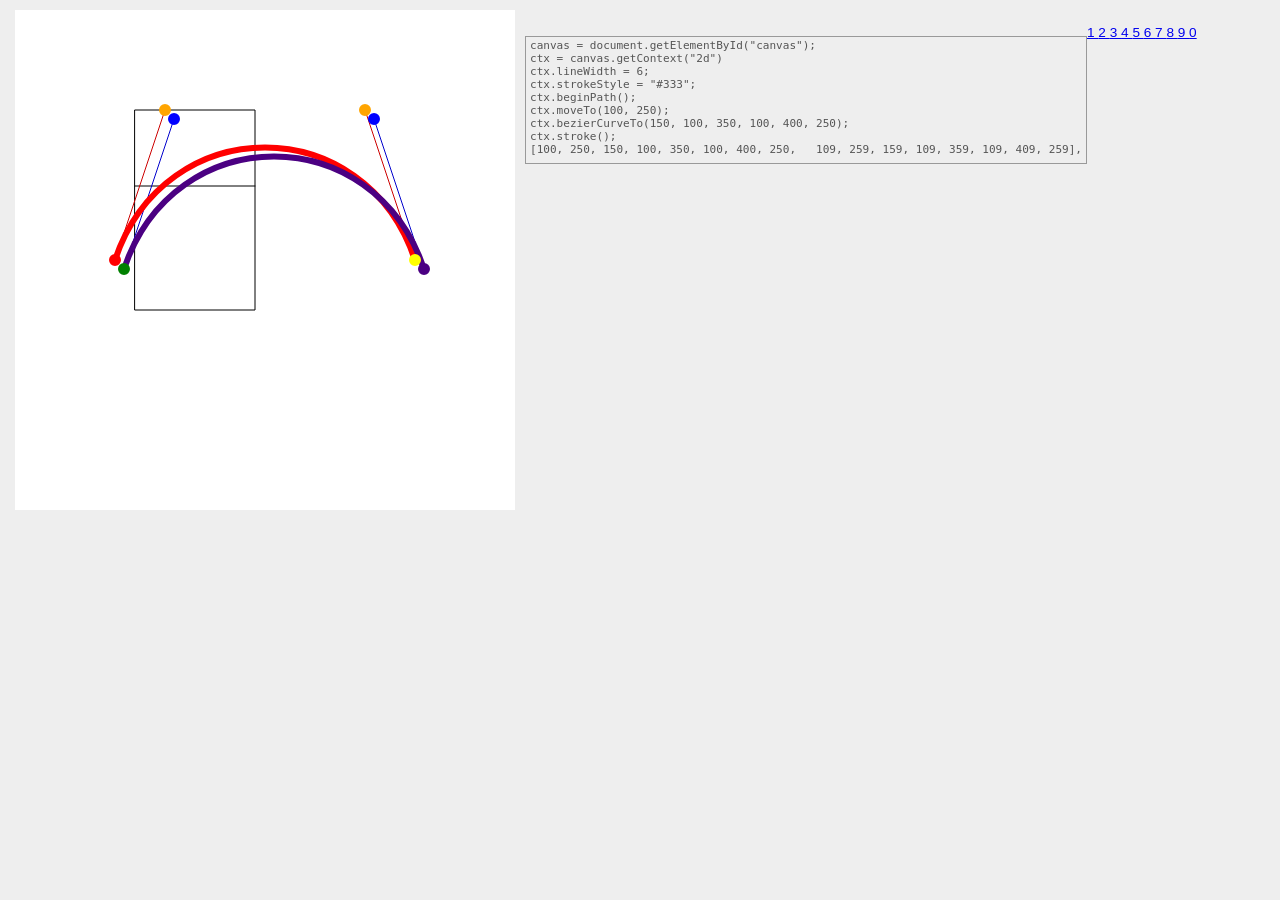
<file: beziereditor.htm>
<!DOCTYPE html>
<html lang="en">
<head>
<meta charset="UTF-8" />
<title>B&#233;zier Curve Editor</title>
</head>
<link rel="stylesheet" type="text/css" media="all" href="beziereditor.css" />
<body>

<!--
<h4>Canvas B&#233;zier Curve Example</h4>
-->

<canvas id="canvas" height="500" width="500" class="bezier"></canvas>

<br/>
<a href=".\beziereditor.htm?1"> 1 </a>
<a href=".\beziereditor.htm?2"> 2 </a>
<a href=".\beziereditor.htm?3"> 3 </a>
<a href=".\beziereditor.htm?4"> 4 </a>
<a href=".\beziereditor.htm?5"> 5 </a>
<a href=".\beziereditor.htm?6"> 6 </a>
<a href=".\beziereditor.htm?7"> 7 </a>
<a href=".\beziereditor.htm?8"> 8 </a>
<a href=".\beziereditor.htm?9"> 9 </a>
<a href=".\beziereditor.htm?0"> 0 </a>


<pre id="code">code</pre>
<!--
<p>This demonstration shows how b&#233;zier curves can be drawn on a canvas element. Drag the line ends or the control points to change the curve.</p>

<p>For more information, please refer to:<br />
<a href="http://blogs.sitepoint.com/html5-canvas-draw-bezier-curves/">How to Draw Bezier Curves on an HTML5 Canvas</a></p>

<p>See also:<br />
<a href="http://blogs.sitepoint.com/html5-canvas-draw-quadratic-curves/">How to Draw Quadratic Curves on an HTML5 Canvas</a></p>

<h5>Disclaimer</h5>
<p>The code was developed by <a href="http://twitter.com/craigbuckler">Craig Buckler</a> of <a href="http://optimalworks.net/">OptimalWorks.net</a> for <a href="http://sitepoint.com/">SitePoint.com</a>.</p>

<p>This code can be used without any restrictions but please don't expect 24/7 support! A link back to SitePoint.com is appreciated.</p>
-->
<script type="text/javascript" src="bezierdata.js"></script>
<script type="text/javascript" src="beziereditor.js"></script>
</body>
</html>
</file>
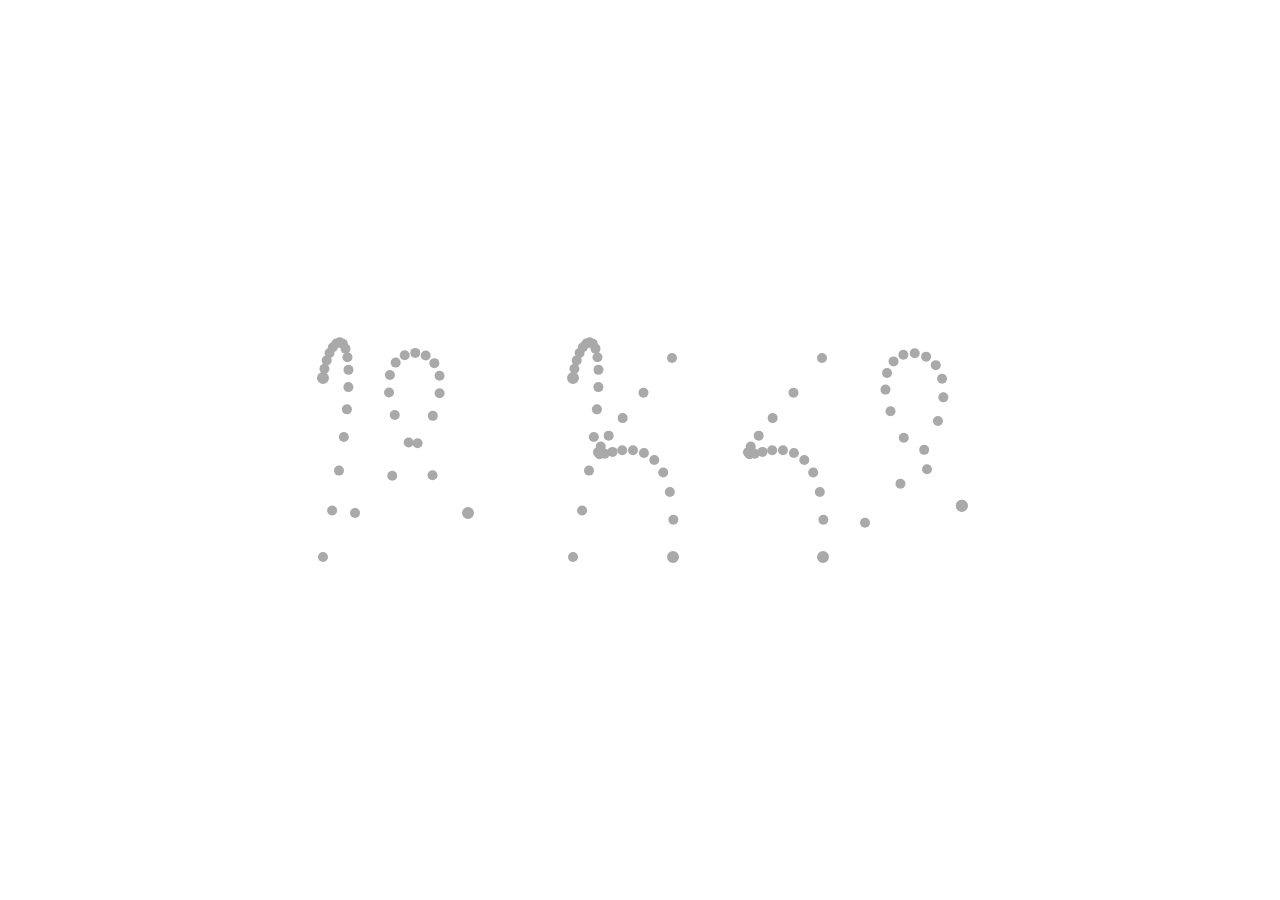
<file: bubleclock.htm>
<!DOCTYPE html>
<html>
<head>
<title>clock</title>
<meta charset='utf-8' />
<style type="text/css">
#can-vas {}
</style>

<script src="./bubleclock.js"> 
</script>
<script src="./bezier.js"> 
</script>

</head>
<body>
  <canvas id="canvas"> sorry You have old browser </canvas>
</body>
</html>
</file>
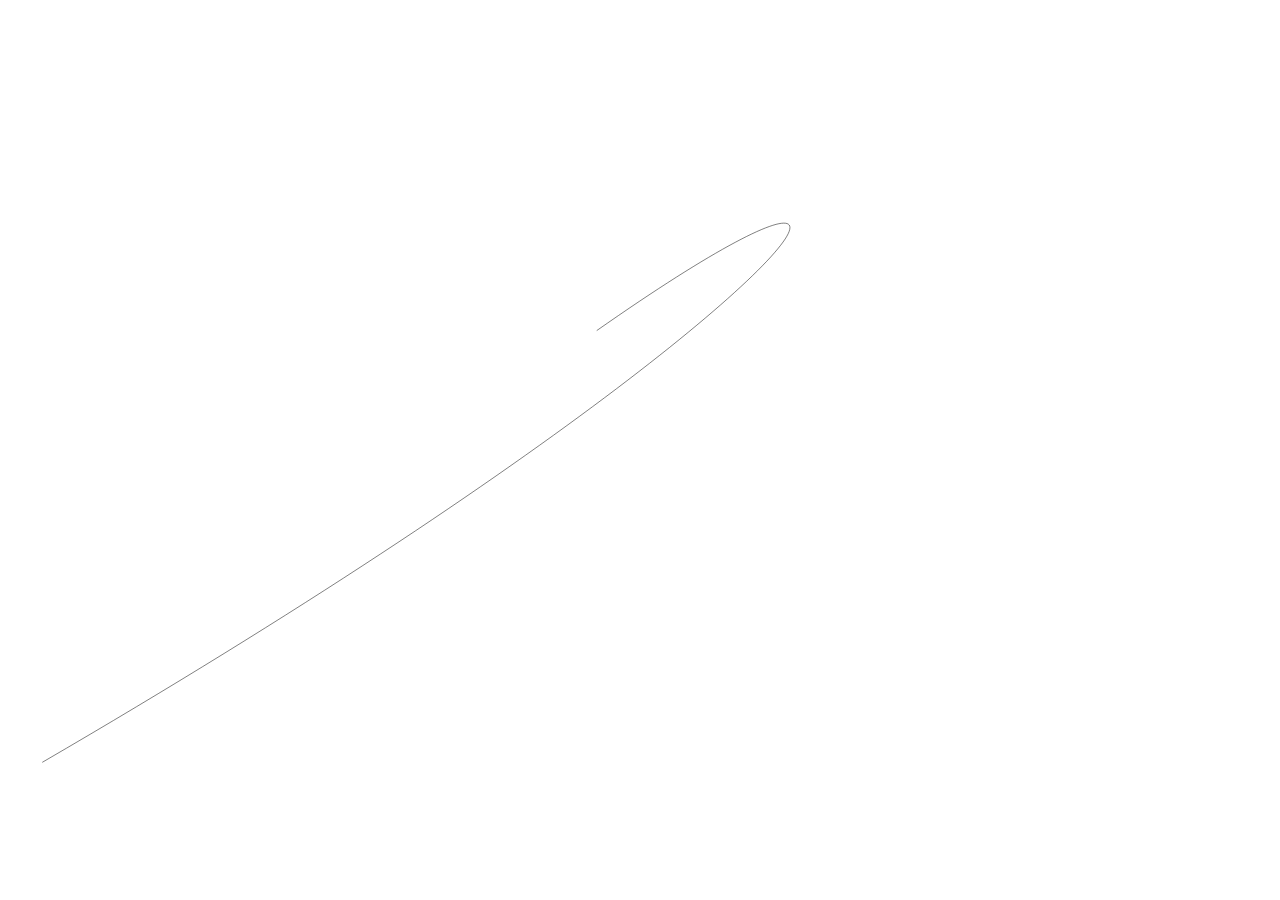
<file: curves.htm>
<!DOCTYPE html>
<!--
http://www.bit-101.com/blog/?p=3210
-->
<html>
<head>
<title>curves</title>
<meta charset='utf-8' />
<style type="text/css">
#can-vas {}
</style>

<script>

function getV()
{
  var MYMAX = 16; 
  var i;
  do {
    i = Math.random() * MYMAX * 2 - MYMAX; 
  } while (~~i == 0)
  return i;
}

function rand(x)
{
  return Math.random() * x;
}

window.onload =  (function () {

  var SHIFT = 20;    

  var i, j, canvas, context, points = []; 
  var numLines = 1; // 2 ... 10
  var par = location.search.substring(1);
  var bInvert = false;
  if (par == 'invert') 
    bInvert = true;
  
//    canvas = $("#canvas")[0];
  canvas = document.getElementById("canvas");

  var width = (window.innerWidth
    || document.documentElement.clientWidth
    || document.body.clientWidth) - SHIFT;

  var height = (window.innerHeight
    || document.documentElement.clientHeight
    || document.body.clientHeight) - SHIFT;  
  
  canvas.width =  width; 
  canvas.height = height;
  context = canvas.getContext("2d");
  context.lineWidth = 0.5;
  context.strokeStyle = "black"; 
  if (bInvert) {
    context.strokeStyle = "white";
    context.fillStyle = "black";
    context.fillRect(0, 0, width, height);
  }

  for(i = 0; i < 4 * numLines; i += 1) {
    points.push({x:rand(width), y:rand(height), vx:getV(), vy:getV()});
  }

  function sample(j) {
    context.strokeStyle = "rgb(255, 0, 0)"; 
    context.lineWidth = 3;
    context.beginPath();
    context.moveTo(100, 100);
    context.lineTo(200, 200);
    context.stroke();
  }

  function shift() {
    for(i = 0; i < points.length; i += 1) {
      points[i].x += points[i].vx;
      if (points[i].x > width) {
        points[i].x = width;
        points[i].vx = getV(); 
        points[i].vy = getV(); 
      }
      if (points[i].x < 0) {
        points[i].x = 0;
        points[i].vx = getV(); 
        points[i].vy = getV(); 
      }
      points[i].y += points[i].vy;
      if (points[i].y > height) {
        points[i].y = height;
        points[i].vx = getV(); 
        points[i].vy = getV(); 
      }
      if (points[i].y < 0) {
        points[i].y = 0;
        points[i].vx = getV(); 
        points[i].vy = getV(); 
      }
    }
  }

  function step(j) {
    context.beginPath();
    context.moveTo(points[j * 4].x, points[j * 4].y);
    context.bezierCurveTo(points[j * 4 + 1].x, points[j * 4 + 1].y,
                        points[j * 4 + 2].x, points[j * 4 + 2].y,
                        points[j * 4 + 3].x, points[j * 4 + 3].y);
    context.stroke();
  }
  
  setInterval(function() {

    shift();

    for(j = 0; j < numLines; j += 1) {
      var DEBUG = false;  // true;
      if (!DEBUG) {
        step(j);
      }
      if (DEBUG) {  
        function myarc(x, y)
        {
          context.beginPath();
          context.arc(x, y, 5, 0, 2 * Math.PI);
          context.stroke();
        }
        context.lineWidth = 3;
        context.strokeStyle = "rgb(255, 0, 0)"; 
        myarc(points[j * 4].x, points[j * 4].y);
        context.strokeStyle = "rgb(0, 255, 0)"; 
        myarc(points[j * 4 + 1].x, points[j * 4 + 1].y);
        context.strokeStyle = "rgb(0, 0, 255)"; 
        myarc(points[j * 4 + 2].x, points[j * 4 + 2].y);
        context.strokeStyle = "rgb(0, 0, 0)"; 
        myarc(points[j * 4 + 3].x, points[j * 4 + 3].y);
      }
    }
  }, 1000);
});

</script>

</head>
<body>
  <canvas id="canvas"> sorry You have old browser </canvas>
</body>
</html>
</file>
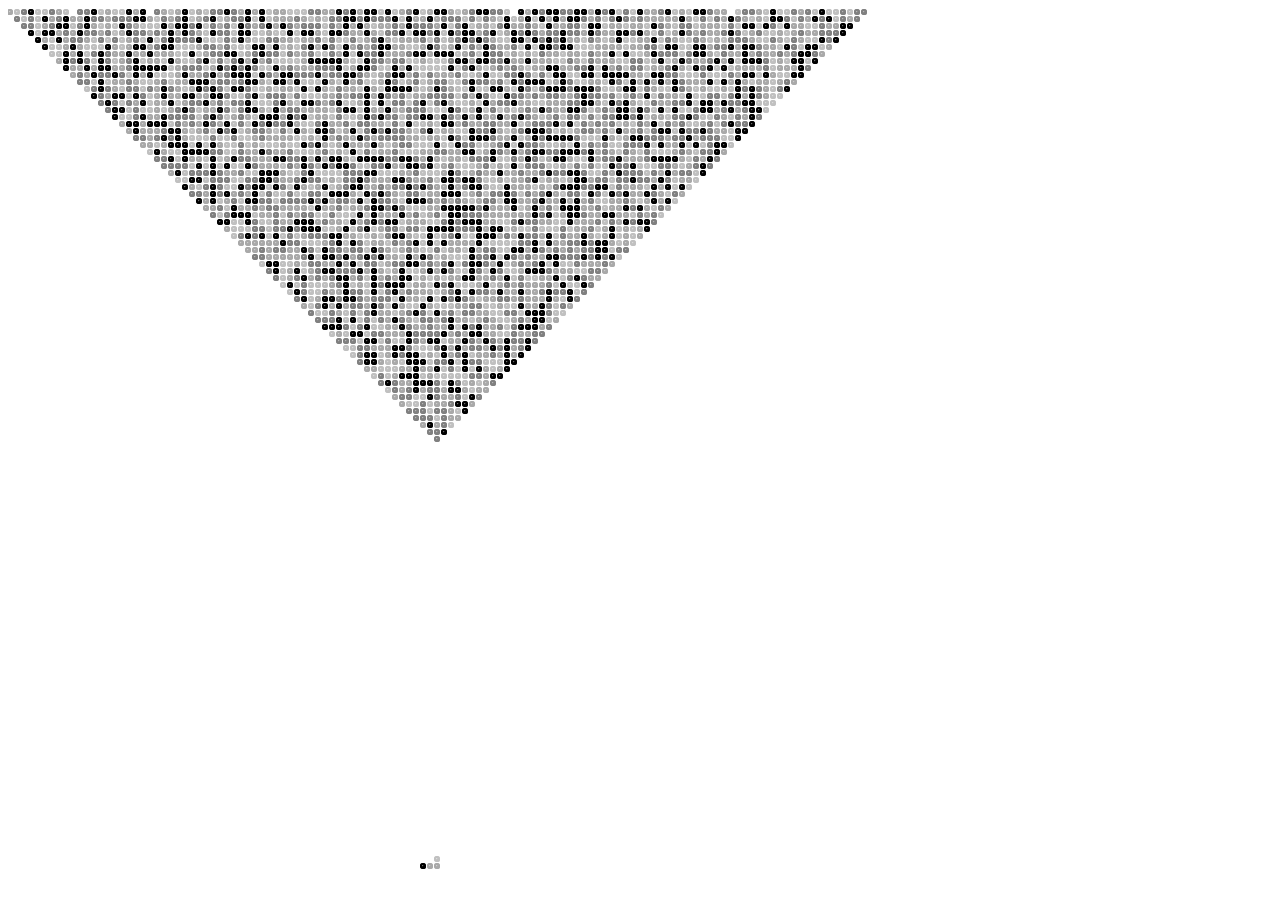
<file: hourgeo.htm>
<html>
<head><title>see a hint upon the time ...  </title>
  <meta charset="utf-8" />
<!--
  <link rel="stylesheet" type="text/css" href="./hourglass.css">
-->
  <script src="./hourgeo.js"></script>
</head>
<body>
  <canvas id="canvas">  sorry  </canvas>
<!--
  <div id="c" title='Hit SPACE to pause, ESC to stop timer, ENTER to restart' onclick="mypause()">
  </div>
  <div id="b" title='Hit SPACE to pause, ESC to stop timer, ENTER to restart' onclick="mypause()">
  </div>
-->  
</body>
</html>
</file>
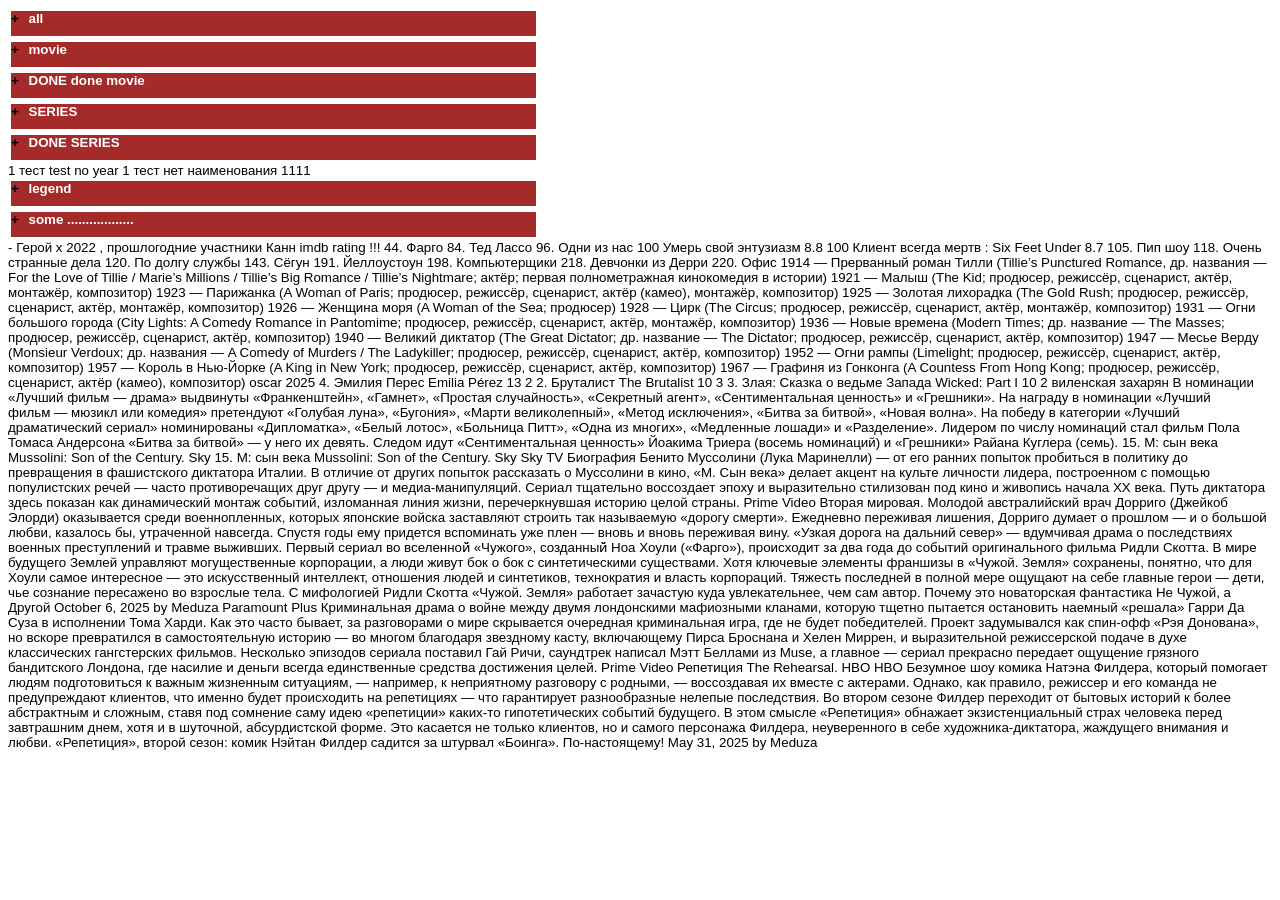
<file: my_movie.htm>
﻿<!DOCTYPE html>
<html><title>all </title>
<head>
  <meta name="viewport" content="width=device-width, initial-scale=1">
<style type="text/css">
* 
{ 
  font-family: verdana, arial, helvetica, sans-serif; 
  font-size: 10pt; 
} 
ul, #myUL {
  list-style-type: none;
  padding: 0;
}
#myUL {
  margin: 0;
  padding: 0;
}
.caret {
  cursor: pointer;
  font-weight: bold;
  background: Brown;
  height: 25px;
  width: 525px;
  border: 3px solid white; 
  color: white;
  display: block;
}
.caret::before {
  content: "+";
  color: black;
  display: inline-block;
  margin-right: 6px;
}
.caret-down::before {
  content: "-";
}
.nested {
  display: none;
}
.active {
  display: block;
}
</style>
</head>
<body>

<ul id="myUL">

  <li><span class="caret"> all </span>
    <ul class="nested">
      <pre>

TEST series russia




 	ALL


Дерзость» / The Audacity Комедийный триллер — с 12 апреля 2026


++ Господин Никто против Путина Mr Nobody Against Putin 2025

+ В диких условиях Into the Wild (Шон Пенн Sean Penn) 2007, США, драма, приключения, биография
+ Вкус к жизни Le gout du partage Chef Challenge Shared Taste 2013, Франция, комедия
+ Пока не сыграл в ящик The Bucket List 2007, США, комедия
+ Стэнфордский тюремный эксперимент Тюремный эксперимент в Стэнфорде The Stanford Prison Experiment 2015

+ Очень странные дела Stranger Things Сезон 5 Серии 1-8 из 8 (Мэтт Даффер, Росс Даффер) [2025, США, ужасы, фантастика
+ Очень странные дела5 Stranger Things5 2025 Сезон 5 Серии 1-8 , США, ужасы, фантастика 8.6  16+ 1h					=9


3  Казнить нельзя помиловать Милосердие Mercy (Тимур Бекмамбетов Timur Bekmambetov) 2026, США, Россия, фантастика, боевик
4  Марти Великолепный Marty Supreme (Джош Сэфди Josh Safdie) 2025, США, драма, спорт

++ Убежище Shelter (Рик Роман Во Ric Roman Waugh) 2026, Великобритания, США, боевик

- Детектив Холе 2026


+ Скандал Scandal 2012 Сезон 1 Серии 1-7 (7) 2012, США, драма 7.7
++ Мошенники», 2-й сезон Любопытный казахский сериал 

- Гамнет», 

3 Марти Великолепный», 


+ Дайте Шоу russia 2024 Сезон 1 Серии 1-8 из 8 (Дмитрий Литвиненко) 2024, драма
+ Минута тишины russia 2024 Серии 1-10 из 10 , триллер, детектив, драма

	Сериал Сезон Серии 

- Амадей / Amadeus 2025 Историческая драма про Моцарта === - Амадей  Amadeus 2025 	Где/когда: Sky — с 21 декабря 2025
- Большой потенциал High Potential next  2025 Сезон 2 Серии 1-7 из 18 (Ребекка Эшер, Пит Чатмон, Алетеа Джонс) , США, Драма, крими 

+ Библиотекарь russia 2023 Сезон 1 Серии 1-8 из 8 (Игорь Твердохлебов) 
+ Территория russia  2020 Серии 1-7 из 7 (Игорь Твердохлебов) , Драма, мистика, 
+ Мажор all russia 2020 Сезон 1-4 Серии 1-48 из 48 (Константин Статский Твердохлебов
+ Чужие деньги 2025 russia Сезон 1 Серии 1-10 из 10 (Игорь Твердохлебов) , Драма, криминал

+ Седьмая печать Det sjunde inseglet The Seventh Seal 1957, (Ингмар Бергман Ingmar Bergman) Швеция, философская драма
+ Земляничная поляна Smultronstallet Wild Strawberries 1957, (Ингмар Бергман Ingmar Bergman)  Швеция, Драма
+ Персона Persona 1966,(Ингмар Бергман Ingmar Bergman)  Швеция, драма, 
+ Час волка Hour of the Wolf Vargtimmen 1968, (Ингмар Бергман Ingmar Bergman)  Швеция, драма, 
+ Шепоты и крики Viskningar och rop Cries and Whispers 1972, (Ингмар Бергман Ingmar Bergman)  Швеция, драма,
+ Из жизни марионеток Aus Dem Leben Der Marionetten 1980, (Ингмар Бергман Ingmar Bergman)  Германия 

++ Мой друг Иван Лапшин russia (Алексей Герман) 1984, СССР, драма
+ Проверка на дорогах russia (Алексей Герман) 1971, СССР, военная драма
+ Трудно быть богом Es ist schwer ein Gott zu sein (Алексей Герман) 2013, Россия, фантастика

+ Красный пять russia (сериал 2023) 8*1 18+ Суровый спецагент и пугливый хакер ловят суперзлодеев 7.7 		=12
+ Кто быстрее russia (сериал 2024) 8*1 6.7									=9

+  Прорыв russia 1986, Драма

+  Огни рампы Limelight Чарльз Чаплин Charles Chaplin 1952, США

+  Страйк / Strike 2017 Сериал Сезон Серии  Экранизация детективов Джоан Роулинг
+  Шоу Peep Show 8.7

++ Колбаса  russia 2025  Комедия о перевоспитании с Дмитрием Нагиевым

	Jan Svankmajer

+  Урок Фауста Фауст Lekce Faust Faust 1994, Чехия
+  Конспираторы наслаждений  Conspirators of Pleasure Spiklenci slasti  1996
+  Полено Otesanek 2000, Чехия, Великобритания, Япония, комедия
+  Безумие Помешательство Sileni Lunacy 2005, Япония, Чехия, Словакия, ужасы
+  Пережить самого себя Теория и практика Prezit svuj zivot (teorie a praxe) 2010
+  Насекомые Hmyz 2018, Чехия

- Волшебник Кремля  russia 2025?

+ Пока не сыграл в ящик The Bucket List 2007 12+ 1h 37m IMDb 7.3  
+ В диких условиях Into the Wild  2007 16+ 2h 28m 8.0
- Вкус к жизни From Scratch TV Mini Series 2022 TV-MA 53m IMDb 7.9


- День разоблачения» Премьера: 12 июня Жанр: научная фантастика Режиссёр: Стивен Спилберг В ролях: Эмили Блант, Джош О’Коннор, Колин Фёрт
- Одиссея» Премьера: 17 июля Жанр: эпик, приключения, фэнтези, экшен Режиссёр: Кристофер Нолан В ролях: Мэтт Дэймон,
- Созвездие пса» Премьера: 26 августа Жанр: фантастика, боевик, триллер Режиссёр: Ридли Скотт В ролях: Джош Бролин, 
- Диггер» Премьера: 1 октября Жанр: драма, комедия Режиссёр: Алехандро Гонсалес Иньярриту В ролях: Том Круз, 
- Социальная расплата Премьера: 8 октября Жанр: драма, биография Режиссёр: Аарон Соркин В ролях: Джереми Стронг
- Молодой Шерлок Холмс" Young Sherlock 2026  Сериал от Гая Ритчи — приключения 19-летнего Шерлока в Оксфорде. выйдут 4 марта года.
- Индустрия4 / Industry4 2026 Где/когда: HBO / HBO Max — с 11 января 2026


	change life

«Пока не сыграл в ящик». Люди выходили из зала и понимали, что прожили чужие сценарии: офис, кредиты, вечная гонка. Мужчина признался: “через неделю я уволился — понял, если не решусь сейчас, не решусь никогда”. Фильм сняли с повторных показов в нескольких странах, потому что после него тысячи зрителей бросали привычную жизнь, как старую кожу.
«В диких условиях». Он разрушал священную иллюзию стабильности. Молодые пары выходили из кино в тишине, осознавая, что жили рядом, но не вместе. Девушка сказала: “я не вышла замуж — поняла, что мы просто боимся правды”. Фильм считали опасным, потому что он вскрывал ложь браков, где люди держатся не за любовь, а за привычку.
«Вкус жизни». Он не вдохновлял, а обнажал вопрос: “почему я живу скучно, хотя мог бы иначе?” После него люди спонтанно покупали билеты в другие страны, увольнялись, начинали готовить, путешествовать, дышать. Парень написал: “после фильма я уехал в Азию и впервые почувствовал, что живу”. Кинотеатры свернули показы — слишком много людей начали действовать, не дожидаясь удобного момента.


	english	Сериалы расположены от более простых и к более сложным для понимания, но всё это тоже индивидуально

Corporate. Сатирическая комедия о корпоративной культуре. Деловая лексика подаётся в доступной форме. Must-see для всех, кто работает в корпорации.

Miss Fisher's Murder Mysteries. Детективный сериал о независимой леди-детективе . Австралийский английский

Bluey. Австралийский мультсериал о семье собак. Несмотря на детскую направленность, использует богатую лексику и австралийские идиомы. Чистое произношение и семейные диалоги помогают привыкнуть к австралийскому акценту.

Kevin Can F Himself. Необычный микс ситкома и драмы. Сцены с мужем главной героини сняты как классический многокамерный ситком с закадровым смехом и простой, клишированной речью. Остальная часть — мрачная драма с реалистичными диалогами и эмоциональной глубиной. 

The Good Place. Философская комедия о загробной жизни. Несмотря на сложные темы, язык довольно простой. Много юмора, основанного на игре слов, — отличная тренировка для понимания английских шуток.

What We Do in the Shadows. Мокьюментари о вампирах, живущих в современном Нью-Йорке. Сочетает обычную разговорную речь с архаичными выражениями (вампиры же старые). Много британского юмора и абсурда.

The X-Files. Классика, о которой все знают, но много кто не смотрел. Научная фантастика встречается с мистикой. Медицинская и научная терминология, формальная речь агентов ФБР, множество технических терминов.

Mad Men. Драма о рекламном агентстве  Формальная речь эпохи, деловая лексика, культурные отсылки тех времён. 

Succession. Драма о медиаимперии и семейных разборках. Сложная лексика бизнеса и политики, множество культурных отсылок. Персонажи говорят быстро и часто перебивают друг друга — как в реальной жизни.

Atlanta. Драмеди о рэп-сцене Атланты. Афроамериканский английский, сленг, культурные нюансы. Сложно, но невероятно полезно для понимания культурного разнообразия американского английского.

Angie Tribeca — для тех, кто хочет и посмеяться, и проверить себя. Отсылок слишком много, чтобы понять все с первого раза, — иногда шутка доходит пять лет спустя в очереди супермаркета, и это совершенно нормально. В общем, этот сериал может стать настоящим экзаменом для всех, кто считает, что понимает подтексты в американском английском.

Den of Geek На сайте есть рубрика, где считают количество шуток на минуту сериального времени. Этот сериал стал лидером в году, обогнав Рика и Морти: например, в первой серии количество шуток Шутка может быть в чём угодно: в нарочито корявом монтаже, где в каждый кадр главные персонажи въезжают на новом форде, за хот-догами идут дублёры, а в экшен-сценах совершенно неприкрыто снимаются каскадёры. В надписях на заднем плане, в именах персонажей, в клише из детективных сериалов, в игре слов — нужно быть постоянно начеку.


<skip>
<	?
- Горная невеста 2024 Vermiglio, 119 мин
- Все, что нам кажется светом 2024 All We Imagine as Light, 118 мин
- Апрель  April 2024 Грузия, Италия, Франция
- Новый год, который так и не наступил Anul nou care n-a fost 2024  Румыния, Сербия
- Квир  Queer 2024 18+ Италия, США Дэниэл Крэйг
- Саван The Shrouds 2024  18+ Дэвид Кроненберг

	на "Оскар" 
- Я всё ещё здесь 2024
- Мальчишки из Никеля 2024
- 5 сентября 2024
- Семя священного инжира 2024

- Майкл 2025 Релиз: 3 октября Реж. А
- Аватар: Огонь и пепел  2025 Релиз: 19 декабря
- Достать ножи: Проснись, мертвец В ролях: Дэниэл Крэйг,
- Плохие парни 2  2025 Релиз: 1 августа
- Дино dino 2024
- Где / когда: BBC One — с 16 декабря 2024
- Roots Daughters The Women Of Rastafari
- Ночной поезд / Nightsleeper

  	Чего ждать в 2025

- Йоргос Лантимос и Бугония
- Новый Джим Джармуш
- Эддингтон с Хоакином Фениксом
- Да Надава Лапида
- Молчаливый друг Ильдико Эньеди
- Хамнет Хлои Чжао
- Кендрик Ламар feat. Южный парк
- Мстислав Чернов и его второй фильм
- Сергей Лозница и Два прокурора
- Проект Александра Роднянского
- Подлетное время Виталия Манского

- Теория всего The Theory of Everything  2023 ?
- Culprits 2023–	1h 51m	
- Шпион/Мастер -  / Spy/Master 2023 - 
- Муфаса: Король лев  Mufasa: The Lion King 2024 - . Приквел Короля Льва -  от режиссера Лунного света - 
- Микки 17 (2025) Mickey 17 - . Роберт Паттинсон у режиссера Паразитов - 
- Саван . The Shrouds Венсан Кассель у Дэвида Кроненберга
- Конец света . The End 2024 Тильда Суинтон у Джошуа Оппенхаймера

- Слухи Rumours 1111 - Гая Маддина
- Легенда об Очи The Legend of Ochi 2023  - Исайи Саксона
- Берд  Bird 2024 ? - Андреа Арнольда с Бэрри Кеоганом

- Пентаверат Пятиверие / 	 - 2022	Это комедийный сериал 
- Не могу выкинуть тебя из головы - 2022
- Разрыв связи 			- 2022 Андрея Лошака.
- Тори и Локита                   - 2022
- Где Xing zhe he chu             - 2022


?+ Монстры История братьев Менендес / Monsters The Lyle and Erik Menendez Story 2024 / 9*1 Лучший мини США, биография, триллер ?.? =28 ???
?+ Чем мы заняты в тени / What We Do in the Shadows  2019, США, комедия, ужасы, Лучший комед  30*10*6 8.6 =102 	???
?+ Финес и Ферб Phineas and Ferb Сезон 1-5 Серии 1-137+17 из 137 cartoon + Specials 7.7 		=129+13	???
?+ Джон Адамс John Adams 2008 Сезон 1 Серии 1-7 из 7 , США, драма, биография Пол Э́двард Валенти́н Джама́тти 


</skip>

      </pre>
    </ul>
  </li>

  <li><span class="caret"> movie </span>
    <ul class="nested">
      <pre>


			movie:



4+ Бугония Bugonia 2025, США, Южная Корея, Канада, Ирландия, драма, комедия, фантастика 
3- Секретный агент O Agente Secreto The Secret Agent 2025, Бразилия, Франция, 
4  Сентиментальная ценность Affeksjonsverdi Sentimental Value 2025, Норвегия, Германия
3  Сны поездов Train Dreams 2025, США, драма

++ Франкенштейн Frankenstein 2025, Мексика, США, фантастика (Торо Guillermo del Toro) 


4- Бесславные ублюдки Inglourious Basterds 2009, Германия, США, Боевик 
3  Нефть There Will Be Blood 2007 (Пол Томас Андерсон Paul Thomas Anderson) 2007, драма 
4  Миньоны / Minions 2015 Анимация, США, 2015, 91 мин.7,0Рейтинг IMDB: 6,5
++ Миньоны Грювитация / Minions The Rise of Gru 2022 Анимация, США, 2022, 87 мин.7,5Рейтинг IMDB: 7,2


	CULT о  фильмах, которые принято считать великими, культовыми, непревзойденными и просто шедеврами
 	
3  Брюссель Ке дю Коммерс Жанна Дильман Jeanne Dielman Quai du Commerce 1975 1080  Брюссель1080, Ке дю Коммерс23Bruxelles 
4  Головокружение Vertigo 1958, США
5- Малхолланд Драйв Mulholland Dr. 2001
3  Гражданин Кейн Citizen Kane 1941,США
3  Токийская повесть Токийская история Tokyo monogatari Tokyo story 1953, Япония

1  Дом A Casa The House (Шарунас Бартас Sharunas Bartas) 1997, Литва, Франция, Драма
3+ В сумерках In the Dusk Sutemose (Шарунас Бартас Sharunas Bartas) 2019, Литва, Франция, Сербия, Чехия, Латвия, Португалия, 
3  Третий человек The Third Man (Кэрол Рид Carol Reed) 1949, Великобритания, фильм-нуар, триллер, детектив

++ Хрусталев, машину! russia (Алексей Герман) 1998, Россия, Франция, драма

++ Замок Das Schloss Michael Haneke 1997, Германия 
++ Процесс The Trial Дэвид Джонс David Hugh Jones 1993, Великобритания, Драма
4  Процесс The Trial Le proces 1962, Франция, Германия (ФРГ), Италия, фэнтези, триллер, драма,
++ Процесс russia (Константин Селиверстов) 2014, Россия, драма

3  Последние дни Last days Гас Ван Сент Gus Van Sant 2005, США, драма
4  Слон Elephant Гас Ван Сент Gus Van Sant 2003, США, криминал
3  Хэллоуин  Halloween Карпентера 1978, США, ужасы

++  Легенда о Тиле russia  Александр Алов, Владимир Наумов 1976
++  Процесс russia 2014, Россия, драма

4  Старикам тут не место Старикам здесь не место No Country for Old Men (Ethan Coen, Joel Coen) 2007

++ Убить дракона russian 1988, фэнтези

++ Время любить и время умирать A Time to Love and a Time to Die 1958, США
++ Три товарища Three comrades 1938, США 
3- Жизнь взаймы Бобби Дирфилд Bobby Deerfield 1977, США
4+ Триумфальная арка Arch of Triumph 1948, США

	Бастер Китон Buster Keaton

++ Коллекционное издание Бастера Китона russia 1924 (Кинооператор, Пароходный Билл, Паровоз Генерал, Три эпохи) 
++ Кинооператор The Cameraman 1928, США
5  Шерлок младший Sherlock Jr 1924, США
5  Пароходный Билл младший Steamboat Bill, Jr. 1928, США
4  Паровоз Генерал The General 1926, США

4  Эмилия Перес Emilia Perez 2024, Франция, Бельгия, мюзикл
3  Тогда. Сейчас. Потом Here 2024, США, драма
3+ Ученик. Восхождение Трампа The Apprentice 2024
5  Джокер Безумие на двоих Joker Folie a Deux 2024 -  с Леди Гагой

4  Одержимость Whiplash 2014, США

++(f) Пираты силиконовой (кремниевой) долины Pirates of Silicon Valley 1999, США, биография

1  Мелочи жизни Small Things Like These 2024, Ирландия
5  Битлджус Битлджус Beetlejuice Beetlejuice 2024, США, Франция, фэнтези
4  Квадрат: The Square 2017 18+ 2h 31m
1  Эммануэль Emmanuelle 2024, Франция

++ Храброе сердце Braveheart 1995, США, исторический
++ Апокалипсис Apocalypto 2006, США, боевик
++ Страсти Христовы The Passion of the Christ 2004, США, историческая драма

4  По соображениям совести Hacksaw Ridge  2016, Австралия, США, драма
3  Особо опасный пассажир Flight Risk 025, США, боевик

++ Трудно быть Богом  russia 2013, Россия

+  Жизнь Адель La vie d Adele 2013  Бельгия, Испания, Франция 

++ Сало или 120 дней Содома Salo o le giornate di Sodoma 1975  18+
++ Сладкий фильм  Sweet Movie 1974
++ Заводной апельсин: A Clockwork Orange 1971 18+ 2h 16m


	(Nikole Cidman +Chrarliz Teron)

++ Последнее лицо The Last Face  2016, США, Драма
++ Стертая личность Boy Erased 2018, США, драма
4  Талли Tully 2018, США, драма, комедия
++ Скандал Bombshell 2019, США, Канада, драма
++ Варяг The Northman  2022, США, фэнтези

3  Вавилон Babylon  2022, США, драма, комедия 	
3+ Затерянный город The Lost City  2022, США, боевик
4  Быть Рикардо Being the Ricardos  2021, США, Драма
4  Миллион способов потерять голову A Million Ways to Die in the West  2014, США, комедия
3  Темные тайны Dark Places 2015, США, Великобритания, Франция, триллер, драма
3  Время возмездия Destroyer  2018, США, боевик, триллер
4  Щегол The Goldfinch 2019, США, драма
3  Достучаться до небес 2 Das Beste kommt noch!  2023, Германия, комедия
3  Идеальные дни / Perfect Days Драма, Япония-Германия, 2023, 124 мин.

++ Дом Home  2009 Яна Артюса-Бертрана и Люка Бессона. 1:52:58

	Antoni

++ Хроника одной любви Cronaca di un amore Story of a Love Affair 1950
++ Дама без камелий La signora senza camelie La dame sans camelia 1953
++ Побежденные I vinti The Vanquished 1953
++ Подруги Le amiche 1955
++ Крик Il Grido 1957
++ Приключение L avventura 1960
++ Ночь La Notte 1961
++ Затмение L clisse 1962
++ Красная пустыня Il Deserto rosso Red Desert 1964
++ Фотоувеличение Blow Up 1966
+  Профессия Репортер Professione reporter The Passenger 1975
++ Тайна Обервальда Mistero di Oberwald Il The Mystery of Oberwald 1981
++ Идентификация женщины Identificazione di una donna 1982


	(??)
++  Бабы (Владимир Баталов)  russia 1940, драма, DVB
++  *** Болотные солдаты (Александр Мачерет)    russia 1938, Социальная драма
++  Великий гражданин (Фридрих Эрмлер)   russia 1937, Патриотический триллер
++  Великий утешитель (Лев Кулешов)    russia 1933, Психологическая драма
++  Весенний поток (Владимир Юренев)    russia 1941, Мелодрама
++  Враги (Александр Ивановский)    russia 1938, драма, DVB
++  Встречный (Фридрих Эрмлер)    russia 1932, Драма, SATRip
++  Гибель орла (Василий Журавлев)    russia 1940, Приключения
++  Горизонт (Лев Кулешов)    russia 1932, Драма
++  Гость (Герберт Раппапорт, Адольф Минкин)    russia 1939, приключения
++  Дела и люди (Александр Мачерет)    russia 1932, драма
++  Заключённые (Евгений Червяков)    russia 1936, Исторический
++  Закон жизни (Александр Столпер, Борис Иванов)    russia 1940, драма
++  Златые горы (Сергей Юткевич)    russia 1931, Драма
++  Золотое озеро (Владимир Шнейдеров)    russia 1935, приключения
++  Иван (Александр Довженко)    russia 1932, драма, киноповесть
3   Изящная жизнь (Борис Юрцев)    russia 1932, комедия
++  Интриган (Яков Уринов)    russia 1935, Комедия
++  Искатели счастья (Владимир Корш, Иосиф Шапиро)    russia 1936, Мелодрама
++  Карьера Рудди (Владимир Немоляев)    russia 1934, драма
++  Конвейер смерти Товар площадей (Иван Пырьев)    russia 1933, драма
++  Лунный камень (Адольф Минкин, Игорь Сорохтин)    russia 1935, Приключения
++  Мертвый дом, Тюрьма народов (Василий ФЕДОРОВ)    russia 1932, трагедия
++  Мечта (Михаил Ромм)    russia 1941, Драма
++  Новая Москва (Александр Медведкин)    russia 1938, комедия
++  *** Одна (Григорий Козинцев, Леонид Трауберг)    russia 1931, Драма
++  Однажды летом (Х. Шмаин, И. Ильинский)    russia 1936, Комедия, Музыкальный
++  *** Ошибка инженера Кочина (Александр Мачерет)    russia 1939
++  Партийный билет (Иван Пырьев)    russia 1936, драма, криминал
++  Петербургская ночь (Григорий Рошаль, Вера Строева)    russia 1934, Драма
3-  Потерянный рай (Давид Рондели)    russia 1937, комедия, исторический
++  Путь корабля (Юрий Тарич)    russia 1935, драма
++  Пятый океан (Исидор Анненский)    russia 1940, драма
++  Семья Оппенгейм (Григорий Рошаль)    russia 1938, антифашистская драма
++  Случайная встреча (Игорь Савченко)    russia 1936, Мелодрама
++  Совершеннолетие (Борис Шрейбер)    russia 1935, Драма
++  Старый наездник (Борис Барнет)    russia 1940, Комедия
++  *** Строгий юноша (Абрам Роом)    russia 1935, драма
2   Томми (Яков Протазанов)    russia 1931, Драма
++  Три товарища (Семен Тимошенко)    russia 1935, Комедия
++  Тринадцать (Михаил Ромм)    russia 1936, Героическая драма
++  У самого синего моря (Борис Барнет)    russia 1935, лирическая комедия
++  Учитель (Сергей Герасимов)    russia 1939, Классика, драма
++  Частная жизнь Петра Виноградова (Александр Мачерет)    russia 1934, комедия
++  Человек в футляре (Исидор Анненский)    russia 1939, СССР, драма, комедия
++  Честь (Евгений Червяков)    russia 1938, детектив
++  Четыре визита Самуэля Вульфа (Александр Столпер)    russia 1934, драма
++  Шуми городок (Николай Садкович)    russia 1939, Комедия


++ Не смотри вверх DON T LOOK UP 2022 1a
++ человек дождя Rain Man 1988	++                      
++ крестный отец The Godfather 1972	++ 1a

- Следующий гол победный  Next Goal Wins 2023

      </pre>
    </ul>
  </li> 



  <li><span class="caret"> DONE done movie </span>
    <ul class="nested">
      <pre>


	DONE  movie:


4  Великий диктатор The Great Dictator 1940, США, драма, комедия
1  Ловчий смерти Deathstalker  2025, США, Канада, фэнтези	
3  Пойман с поличным Caught Stealing 2025 (Даррен Аронофски Darren Aronofsky) , США, криминал, комедия, боевик, 107 мин.
4- Микки 17 / Mickey 17 Фантастическая трагикомедия, США, 2025, 139 мин. 7,0 IMDB: 6,7 					
3  Громовержцы / Thunderbolts 2025, Фантастический боевик, США-Австралия-Канада, 2025, 127 мин. 7,4  IMDB: 7,4		
5  Достать ножи: Воскрешение покойника / Wake Up Dead Man: A Knives Out Mystery 2025, США, триллер, драма, комедия, 
4- Битва за битвой / One Battle After Another 2025 Криминальная драмеди, США, , 162 мин. IMDB: 8,0 : 8,0
4  Путин Putin 2025, Мальта, Польша, США, Сирия, Иордания, Россия, Украина, политический триллер, байо 
4  Дом из динамита / A House of Dynamite 2025 Триллер, США, , 112 мин.7,0 IMDB: 6,4
3- Супермен / Superman 2025, Фантастический боевик, США-Канада-Австралия-Новая Зеландия, 129 мин. 7,8 IMDB: 7,3
5  Грешники / Sinners 2025, Готический блюз-хоррор, США-Австралия-Канада, 137 мин. 7,5  IMDB: 7,7  : 7,5
4  Финикийская схема / The Phoenician Scheme 2025, Артхаусная трагикомедия, США-Германия, 2025, 105 мин. 8,0  IMDB: 6,9 : 8,0

3- Миссия невыполнима Финальная расплата / Mission Impossible The Final Reckoning 2025, Великобритания-США, 169 мин. 6,6  IMDB: 7,3
4  Код 3 / Code 3 2025 Драмеди, США, , 95 мин.7,5Рейтинг IMDB: 7,2

4  Красная река Red River (Ховард Хоукс Howard Hawks, Артур Россон Arthur Rosson) 1948, США, вестерн
3  Ровно в полдень High Noon (Фред Зиннеманн Fred Zinnemann) 1952, США, драма, вестерн
3  Искатели The Searchers (Джон Форд John Ford) 1956, США, вестерн
4+ Великолепная семерка The Magnificent Seven (Джон Стёрджес John Sturges) 1960, США, приключения, вестерн, 
4  Хороший, плохой, злой Il Buono, il brutto, il cattivo 1966, Италия, Испания, Германия (ФРГ),  вестерн 1966
5- Однажды на Диком Западе C'era Una Volta il West Once Upon A Time In The West (Серджио Леоне Sergio Leone) 1968, США, Италия , вестерн
4- Непрощённый Unforgiven (Клинт Иствуд Clint Eastwood) 1992, США, вестерн
5  Быстрый и мертвый The Quick and the Dead (Сэм Рэйми Sam Raimi) 1995, США, Япония, вестерн, 
3  Горбатая гора Brokeback Mountain (Энг Ли Ang Lee) 2005, США, Канада, Вестерн, 
3  Поезд на Юму 3 10 to Yuma (Джеймс Мэнголд James Mangold) 2007, США, драма, криминал, приключения, вестерн 
4  Железная хватка True Grit (Итэн Коэн Ethan Coen, Джоэл Коэн Joel Coen) 2010, США, драма, приключения, вестерн
++ Джанго освобождённый Django Unchained (Квентин Тарантино Quentin Tarantino) 2012, США, вестерн
4  Омерзительная восьмерка The Hateful Eight (Квентин Тарантино Quentin Tarantino) 2015, США, криминал, вестерн
4  Баллада Бастера Скраггса The Ballad of Buster Scruggs  2018, США, драма, мелодр , вестерн
4- Хани, не надо! Honey Don't! (Итан Коэн Ethan Coen) 2025, США, Великобритания, триллер, комедия, вестерн

3  Американское великолепие American Splendor 2003 Пол Э́двард Валенти́н Джама́тти 
3+ Иллюзионист The Illusionist 2006, США, Чехия, мистика, мелодрама Пол Э́двард Валенти́н Джама́тти 
1  Побеждай! Взаимная выгода Win Win 2011, США, драма, комедия Пол Э́двард Валенти́н Джама́тти 
3+ На обочине Sideways 2004, США, Венгрия, драма, мелодрама, комедия Пол Э́двард Валенти́н Джама́тти 
4  Баллада об острове Уоллис / The Ballad of Wallis Island Трагикомедия, Великобритания, 2025, 109 мин.



5  Джокер / Joker 2019
2  То, что внутри / It's What's Inside	Черноюморной фантастический триллер, США, 2025, 103 мин.6,6   IMDB: 6,6
4  Жизнь Чака / The Life of Chuck	2024 фэнтезийная драма, США, 2024, 110 мин.7,5   IMDB: 7,5
2  Голый пистолет / The Naked Gun	2025 Пародийный боевик, США-Канада, 2025, 85 мин.7,0   IMDB: 6,7
3  Главы государств / Heads of State	2025 Комедийный боевик, США, 2025, 116 мин.8,0  IMDB: 6,5  : 8,0
5  Формула1 / F1 2025 (Джозеф Косински) 2025
4  Чего вы желаете What You Wish For  2023Криминальный шеф , СШ А, 2023, 102 мин.
1  Блиц Blitz 2024, Великобритания, США, военный
3  Бруталист The Brutalist 2024 драма история	10	3
3  Девушка с иглой Pigen med nalen The Girl With The Needle 2024, Дания, Польша, Швеция, дра 
1  Носферату Nosferatu 2024, США, ужасы, мелодрама

3  Злая Сказка о ведьме Запада Wicked Part I 2024, США, мюзикл



4  Убийца The Killer 2023
3  О чём говорят мужчины. Простые удовольствия  russia 2023 7.1-7.7
3  Манон Леско, или История кавалера де Гриё Manon Lescaut 2011, Франция, история 
3  Мистер Блейк к вашим услугам  Completement crame 2023 , Трагикомедия, Франция-Люксембург, 100 мин. IMDB: 6,3: 7,5: 8,0
3  Источник вечной молодости / Fountain of Youth Приключения, США-Великобритания, 2025, 125 мин.6,2 IMDB: 5,7 : 6,2 Гай Ричи
3  Зять  russia 2024	6.9
3  Маскарад Mascarade (Николя Бедос Nicolas Bedos) 2022, Франция, Криминальная трагикомедия, Франция-Бельгия, 134 мин.
3  Один день в Стамбуле  russia 2024
3+ Ещё по одной / Druk 2020, Дания, Швеция, Нидерланды, драма, комедия,    Кинопоиска 7.6
3  Компаньон / Companion	Фантастический триллер с элементами черноюморной комедии, США, 2025, 97 мин.7,2  IMDB: 6,9
3  Эддингтон / Eddington	Черноюморной нео-вестерн, США-Финляндия, 2025, 148 мин.6,3   IMDB: 6,9   : 6,3
3- Велопутешествие  A bicyclette  Ride Away 2024, Франция, Трагикомедия, Франция, 2024, 90 мин.6,9  IMDB: 6,9
4  Собачье сердце russia (Владимир Бортко) 1988, СССР, драма
3  Мир содрогнётся The World Will Tremble 2025 
4  Чёрный чемодан - двойная игра / Black Bag Шпионский детектив, США, 2025, 93 мин. IMDB: 6,8 Кинопоиск: 6,2
3  Опустошение / Havoc Криминальный боевик, Великобритания-США, 2025, 105 мин. IMDB: 5,7 Кинопоиск: 6,0
3  Рейс навылет / Fight or Flight Черноюморной боевик, США-Великобритания, 2024, 96 мин.   IMDB: 6,4 Кинопоиск: 6,5
4  Убейте жокея / El Jockey Артхаус, Аргентина-Испания-США-Мексика-Дания-Великобритания, 2024, 96 мин.7,0  IMDB: 6,4 
1  Садовник  Le jardinier 2025 ффф
1  Снова в деле Back in Action 2025, США, боевик, комедия 94 мин.
3  Комната по соседству The Room Next Door 2024 (Pedro Almodovar)  107 мин.6,8  IMDB: 6,8   Кинопоиск: 7 ,0
3  Настоящая боль A Real Pain 2024, Польша, США, драма, комедия
3  Новокаин / Novocaine Черноюморной боевик, США-Канада-ЮАР, 2025, 110 мин.	
4  Братья по нотам / En fanfare Драмеди, Франция, 2024, 103 мин.		
3+ Человек без лица The Man Without a Face (Мэл Гибсон Mel Gibson) 1993, США, Драма, BDRip
3- Претенденты / Challengers	Спортивная мелодрама, США-Италия, 2024, 131 мин. - Луки Гуаданьино
4  Сербский фильм A Serbian Film , 2010 детектив триллер ужасы / Сербия
3  Ад каннибалов Cannibal Holocaust, 1980
4- Империя L'Empire 2024 - Брюно Дюмона  фантастика, драма, комедия, приключения
3+ Дурные деньги / Dumb Money	Трагикомедия, США, 2023, 105 мин.
4  Мегалополис Megalopolis (Фрэнсис Форд Коппола Francis Ford Coppola)   2024, 
4  Шоу субботним вечером / Saturday Night Комедия, США, 2024, 109 мин.
1  Схватка / Kill	Криминальный боевик-триллер, Индия, 2023, 105 мин.
3  Артур, ты король / Arthur the King	Спортивная драма, США-Канада, 2024, 107 мин.
3  Критик / The Critic Криминальная драма, Великобритания-США, 2023, 101 мин.
4  Субстанция / The Substance Боди-хоррор, Великобритания-Франция, 2024, 141 мин.
3  Однажды в Ла-Рое / LaRoy, Texas Криминальная трагикомедия, США-Франция, 2023, 112 мин.
3  Ненасытные люди / Greedy People	Криминальная трагикомедия, США, 2024, 112 мин.
5  Злобные маленькие письма / Wicked Little Letters	Трагикомедия, Великобритания-США-Франция, 2023, 100 мин.
3  Одинокие волки / Wolfs Романтическая криминальная комедия, Великобритания-США, 2024, 108 мин.5,8
3  Ребел-Ридж / Rebel Ridge	Криминальный боевик, США, 2024, 131 мин.
4  Слоеный торт : Layer Cake 2004 16+ 1h 45m
4  Малыш на драйве : Baby Driver 2017 18+ 1h 53m
3  Таинственный поезд : Mystery Train 1989 16+ 1h 50m
4  Семь психопатов  Seven Psychopaths 2012 16+ 1h 50m
3  Великолепная афера : Matchstick Men 2003 PG-13 1h 56m
3+ Смерть на похоронах : Death at a Funeral 2007 1h 30m
3- Адаптация : Adaptation. 2002 16+ 1h 55m
3  Офисное пространство: Office Space 1999 16+ 1h 29m
3  Король комедии : The King of Comedy 1982 PG 1h 49m
4  Сказка для старых (Роман Михайлов)  russia  2021
4- Снег, сестра и росомаха (Роман Михайлов)  russia 2023
3  Наследие (Роман Михайлов)  russia 2023
3  Отпуск в октябре (Роман Михайлов)  russia 2023
3  Поедем с тобой в Макао (Роман Михайлов)  russia 2023
3  Опасный бизнес Gringo 2018, США, боевик, комедия
4  Взрывная блондинка Atomic Blonde  2017, Германия, Швеция, США, боевик, триллер
1  Аквамен Aquaman  2018, Австралия, США, фантастика
1  триггер russia  2023 драма
3  Союз  The Union 2024, США, боевик, триллер, комедия
1  Плохие парни до конца Bad Boys Ride or Die Комедийный боевик, США, 2024, 115 мин.
5  Хитмен. Последнее дело / Knox Goes Away Криминальная драма, США, 2023, 116 мин.
2  Даааааали  Daaaaaali  2023 очередной взгляд на эксцентричного художника-сюрреалиста. Уэс Андерсон
4  Каскадеры  The Fall Guy Комедийный боевик, США-Австралия-Канада, 2024, 126 мин.
5- Падение империи / Civil War Приключенческий боевик, 2024, 109 мин.
3  Зачинщики / The Instigators Криминальная трагикомедия, США, 2024, 101 мин. 
3  Безумный Макс Mad Max 1979
4  Безумный Макс 2 Воин дороги Mad Max 2 The Road Warrior 1981
2  Безумный Макс 3 Под куполом грома Mad Max Beyond Thunderdome 1985
4+ Безумный Макс Дорога ярости Mad Max Fury Road 2015
3  Фуриоса: Хроники Безумного Макса / Furiosa: A Mad Max Saga Фантастический боевик, Австралия-США, 2024, 148 мин.
4  Полицейский из Беверли-Хиллз Beverly Hills Cop 1984
3  Полицейский из Беверли-Хиллз 2 Beverly Hills Cop II 1987
3  Полицейский из Беверли-Хиллз 3 Beverly Hills Cop III 1994
3  Полицейский из Беверли-Хиллз: Аксель Фоули / Beverly Hills Cop: Axel F Комедийный боевик, США, 2024, 115 мин.
5  Злой я  DESPICABLE ME Minions Officially Joins Anti Villain League  2024

3  Виды доброты / Kinds of Kindness Абсурдистская трагикомедия, Ирландия-Великобритания-США-Греция, 2024, 164 мин.
2  Байкеры / The Bikeriders Криминальная драма, США, 2023, 116 мин.
3  Меч короля / Bastarden Историческая драма, 2023, 127 мин.
3  Пацан против всех / Boy Kills World	Черноюморной комедийный боевик, Германия-ЮАР-США, 2023, 111 мин.
3  Профессионал  Killer Elite 2011 ффф
4  Бегущий по лезвию 2049 / Blade Runner 2049  2017
1  Одна жизнь / One Life Драма, Великобритания, 2023, 109 мин.
3  Я не киллер / Hit Man Криминальный ромком, США, 2023, 115 мин.
3  Без изъяна Flawless 2007 ффф
0  Без изъяна russia 1999 
3  Красотки в бегах / Drive-Away Dolls Криминальная комедия, 2024, 84 мин.
3  Дюна: Часть вторая Dune: Part Two 2024 ффф 
4  Министерство неджентльменских дел The Ministry of Ungentlemanly Warfare 2024 ффф 16+ 
4  Великая Ирония Coup de chance   2023  Вуди Аллен
1  Театральный лагерь / Theater Camp 2023 комедия
5  Американское чтиво American Fiction 2023  18+ комедия
5  Боб Марли: Одна любовь Bob Marley: One Love  2024 фффф
3  Наполеон Napoleon  2023   Ридли Скотт 
3  Присцилла Priscilla  2023 ффф
5- Белый список  russia - 2022 Роман Волобуев: детектив, др
3  Анатомия падения Anatomie d'une chute  2023
3  БАРДО, Ложная хроника горстки истин / BARDO, False Chronicle of a Handful of Truths - 2022 Алехандро Гонсалес Иньярриту
2  О чём говорят мужчины. Простые удовольствия, russia 2023
5  Индиана Джонс и колесо судьбы / Indiana Jones and the Dial of Destiny  2023 sss
1  В ожидании Дали Esperando a Dali 2023 , Испания, драма, комедия, мелодрама
3  Быть Сальвадором Дали Daliland  2022  18+ биография
3  Космонавт Spaceman 2024 - Юхана Ренка  фантастика
3  Дюна один Dune: Part One  2021 aaa
3  Дюна два Dune: Part Two 2024 aaa
4  Бедные-несчастные Poor Things 2023
3  Оставленные / The Holdovers 2023 Трагикомедия, США, , 133 мин.
3  Пчеловод / The Beekeeper 2024 Криминальный боевик, США-Великобритания, , 105 мин.
3  Большая гонка Ауди против Лянчи  Race for Glory Audi vs Lancia 2024 (2024)
1  Прошлые жизни Past Lives  2023   16+  мелодрама 
4  Сказка  russia 2022	Александр Сокуров
3  Аргайл: Супершпион Argylle 2024 - Мэттью Вона  боевик, комедия
4+ Догмен Dogman 2023  Л Бессона
5- Зона интересов The Zone of Interest 2023  18+ биография, история
3  Год собаки Year of the dog 2022
3  Убийцы цветочной луны Killers of the Flower Moon 2023, США, драма, мелодрама, криминал
4  опергеймер  Oppenheimer 2023
5  Солтберн / Saltburn 2023 Черноюморная сатира, США-Великобритания, 2023, 131 мин.
5- Дворец  The Palace 2023
3  Феррари Ferrari 2023 
4  Чудесная история Генри Шугара The Wonderful Story of Henry Sugar 2023 (Wes Anderson) , Великобритания, США, 
4+ Каменное сердце  / Heart of Stone 2023 Шпионский триллер от Netflix с
3+ Они клонировали Тайрона They Cloned Tyrone 2023, США, фантастика, боевик, триллер, комедия
5  Капитан Волконогов бежал russia  2021
4  Элвис . Elvis 2022
3  Ангел-истребитель El angel exterminador The Exterminating Angel (Луис Бунюэль Luis Bunuel) 1962
5  куклы Dolls  2000


4  Замок russia 1994, Россия, Германия
3  Течение Поток Straume Flow 2024, Латвия, Бельгия, Франция, мультфильм 
3+ Сотни бобров Hundreds of Beavers 2022, США, комедия
3  Анора Anora 2024, США
4  Конклав Conclave 2024, Великобритания 
3  Ограбление по-аризонски Последняя остановка в округе Юма The Last Stop in Yuma County 2024 

4  Сказка для старых russia (Роман Михайлов) 2021
4- Снег, сестра и росомаха russia (Роман Михайлов) 2023
3  Наследие russia (Роман Михайлов) 2023
3  Отпуск в октябре russia (Роман Михайлов) 2023
3  Поедем с тобой в Макао russia (Роман Михайлов) 2023

3  Синг-Синг Sing Sing 2023, США, драма
4- День Шакала а The Day of the Jackal a 2024   	=$13/420  				$3/60
3  День Шакала б The Day of the Jackal b 1973
3  Шакал The Jackal 1997

4+ Социальная дилемма The Social Dilemma 2020, Документальный, драма

3  каникулы russia 2022 !!!
5  Касабланка Casablanca 1942, США, драма
4  Боб Дилан: Никому не известный / A Complete Unknown 2024, США, биография, музыка
5- Еретик / Heretic Триллер, США-Канада, 2024, 111 мин. 7.0
3  Безмолвное братство / The Order Криминальная драма, США-Великобритания-Канада, 2024, 116 мин. 6.8
3  Ущелье / The Gorge Фантастический романтический триллер, Великобритания-США, 2024, 127 мин. 6.8

3  Текст russia 2019, Россия, триллер 
4 Блокбастер russia  2017
4 Петровы в гриппе russia  2021
3 Медея russia 2021 Александра Зельдовича  
4 Никто russia  2021
3 Последняя дуэль russia  2021
3 Холодный расчет The Card Counter 2022 режиссер Пол Шредер 
3 Серый волк энд Красная шапочка russia  1990







4 Поездка russia   2021
3 Бандит russia 2022
3 Треугольник печали   russia 		x 2022   сатиры Рубена Эстлунда,
3 Мэри и Макс Mary and Max 2009 
3 Последний богатырь russia  2020
3 Аллея кошмаров / Nightmare Alley	 2021, 150 мин.7,8  
3 Петрополис russia Валерия Фокина     2022  
3 Непослушная russia                     2023 Россия
3 Ампир russia V,   			 2022 пелевинской экранизации

3 Амстердам / Amsterdam  		 2022	Трагикомедия, США-Канада, 2022, 134 мин. Бледно-голубой глаз ?
3 Месть / Vengeance 		 2022 Трагикомедия, США, 



3 Тар Tar  2022
5 Главная роль  Competencia oficial  2022 Сатирическая трагикомедия, Испания-Аргентина, 2021
5 Быстрее пули  Bullet Train 2022, США боевик, триллер Режиссер: Дэвид Литч В главных ролях: Сандра Буллок, Брэд Питт, Аарон Тейлор-Джонсон
4 Сядь за руль моей машины  Doraibu mai ka  2022  прошлогодние участники Канн 
4 Кривые линии Бога  Los renglones torcidos de Dios  2022                      
3 Я робот I Robot 2004
3 Из машины Ex Machina 2014 , Великобритания, Фантастика, триллер, драма
3 Рептилии Reptile 2023 , США, детектив, триллер, драма, криминал
3 Создатель The Creator 2023 , США, фантастика, боевик, триллер, драма, приключения
3 Маэстро Maestro 2023 


3 Расёмон Rashomon 1950 Куросавы x 1111,
4 Отступники  The Departed 2006
4 Того Togo 2019 
3 Джентельмен gentlemen   2020 ндия
5 Достать ножи knives out  2019
4 Миссия невыполнима Mission Impossible  1996 .. 2006 .. .. 2018
3 Все везде и сразу Everything Everywhere All at Once 2021 в которой героиня Мишель Йео путешествует по мультивселенной,
3 Преступления будущего Crimes of the Future 2022 ,  боди-хоррора Дэвида Кроненберга 
3 Где Анна Франк Where Is Anne Frank  2022 .  прошлогодние участники Канн 
4 Три тысячи лет желаний Three Thousand Years of Longing 2022 , фэнтези Джорджа Миллера 
3 Серый человек The Gray Man 2022
3 Худший человек на свете, Verdens verste menneske 2022  прошлогодние участники Канн 
3 Лакричная пицца Licorice Pizza...  2021
4 Красное уведомление  Red Notice 2021
3 Время Армагеддона  Armageddon Time 2022 Джеймса Грэя,
4 Решение уйти  Hyeeojil gyeolsim 2022  детективного триллера Пак Чхан-Ука
3 Мой личный штат Айдахо My Own Private Idaho (1991)


3 Двойной обман Мадлен Коллинз Madeleine Collins 2021
3 Фабельманы The Fabelmans                         2022  

4 Банши Инишерина The Banshees of Inisherin          2022  
3 Ламборгини: Человек-легенда Lamborghini: The Man Behind the Legend 2022 Роберта Мореско.  x 
3 Брат и сестра Frere et soeur 2022  драмы Арно Деплешена . 
4 Операция Фортуна Искусство побеждать Operation Fortune Ruse de Guerre 2022 Гая Ричи
3 На Западном фронте без перемен Im Westen nichts Neues 2022 
4 Кит The Wale	 2022
4 Меню The Menu                 2022
3 Головоломка  Inside Out 	 2015
3 Последний поезд в Рождество 	Last Train to Christmas 2021 	| Фантастическая трагикомедия 
4 Достать ножи Стеклянная луковица Glass Onion 2022  
3 Пиноккио Гильермо дель Торо  Guillermo del Toros Pinocchio 2022
3 Пиноккио Pinocchio 2019 


2 Гарри Уайлд WildLife	2022
2 Экстремальная работа russia   2021
2 Пошумим Rattled    		 2022   	
2 Чумовая пятница   		russia x 2000
2 Ренфилд  Renfield Комедийный экшен-хоррор, США, 2023, 93 мин.


      </pre>
    </ul>
  </li> 
 





  <li><span class="caret"> SERIES </span>
    <ul class="nested">
      <pre>

			 SERIES			TV Series Show Сериал Сезон Серии 

+ Молодой Морс Endeavour  2023 3*9 
++ Вера Vera 2011 , Великобритания, драма 2015 90*4*12 2023 =53

5  Резиденция / The Residence 2025 / Сезон: 1 / Серии: 1-8 из 8  2025, США, детектив, комедия 7.7 	
3+ Миллиарды / Billions 2016 1-7-й сезон =88 =209+	$0.8/60 - $3/60 >>> 5 Миллиарды  Billions 2016 – ...)
4  Этуаль: Etoile TV Series 2025 18+ США, комедия 1h*8*1 IMDb 7.5				
4+ Из многих / Pluribus 2025 Сезон 1 Серии 1-9 из 9 2025, США, фантастика 45*9*1  7.8	=20	
5  Лэндмен Землевладелец Landman2 2025 Сезон 2 Серии 1-10 из 10 2025, США, Драма =20-50		
4+ М. Сын века : M: Il figlio del secolo TV Mini Series 2024–2025 52m*8*1 IMDb 8.2		


++(n) Медведь / The Bear 2022, США, драма, Лучший комед   30*8*4	8.5			=79

2  Мебельная компания Компания боссов The Chair Company 2025 Сезон 1 Серии 1-8 из 8 2025, США, ком
4  Фоллаут 2 / Fallout next 2025 Сериал, США, 2025, 60*8*1  мин. Фантастический боевик 
4  Сто лет одиночества / Cien Anos de Soledad 2024 60*8*1 				=21 			
4  Подноготная The Lowdown Сезон 1 Серии 1-8 из 8 2025, США, драма, биография 7.3				
4  Ночной администратор The Night Manager Сезон 1 Серии 1-6 из 6  2016, Великобритания, США, Боевик 8.0		
3  Копенгагенский тест The Copenhagen Test Сезон 1 Серии 1-8 из 8 2025, США, 7.2				


4(w) Десять процентов / Dix pour cent  Франция, 2015, 52*6*4 IMDB: 8,3 8,0 			=30-50			$4/50

4  Укрытие / Silo Сериал, США, 2023, 49 мин. Фант. драма, 3 сезона 50*10*2  8.1	=44				$2/50
1  Путешествие на солнце и обратно russia 2025 Сезон 1 Серии 1-7 из 7 (Роман Михайлов) 2025, Драма, криминал =10



++(w)  *** Умерь свой энтузиазм / Curb Your Enthusiasm 2000 8.8 18+ 28m 30*10*10 	=40		$0.3/30 
++(w)  *** Очень странные дела: Stranger Things  2016–2025 8.6  16+ 1h 115*8*4  	=38 		$1/50 
++(w)  Жизни матрёшки / Russian Doll 2019–	7.7 TV-MA	30m		=20				$1.2/25
++(w)  Декстер: Воскрешение / Dexter: Resurrection 2025 Сериал, США, 2025 Крим драма, 50*10*1 8,7 : 9,1 =46 	$2/50
++(w)  Благие знамения / Good Omens 2019–2023	16+	7.8     55m*6*2		=27		$1.5/50
++(w)  Патриот / Patriot 2017-2018 	7.9	57m*10*2 			=22	$1/50
++(w)  Злые люди russia Сезон 1 Серии 1-8 из 8 (Ким Дружинин) 2025, Детектив, драма 6.7					$2/50
++(w)  Мошенники Сезон 1 Серии 1-12 из 12 (Олжас Нурбай) 2023, Казахстан, Криминал 7.8					$1/30



5(w)  Тед Лассо: Ted Lasso TV Series 2020–2023 TV-MA 24h 13m 8.8 3*10*30-50 		=14 	$0.4/30 $0.5/50

4(n)  Умница : HPI TV Series 2021–	 52*8*3  IMDb 7.6 =60

1(f)  Один из нас  Een van ons   		2024, Нидерланды, драма, Лучший драм	  45m*6*1   8.5,7.3	=11

++(fn)  Шоу Шаппелла Chappelle s Show  2003 –2006  -- dark comedy   TV Series TV-MA 1*12*22m =7 	$0.3/20
++(fn)  Кафка  Kafka 2024 1*7*50
++(cn)  Йеллоустон Yellowstone 2018   	*5							=38	$0.2 /45

3(f)   В ритме жизни / Physical 2021–2023 7.3 TV-MA 30m	(48+23)		10*3			=72			$2.5/30

++(f) Бюро легенд Бюро Le Bureau des Legendes The Bureau 2015-2020 Сезон 1-5 Серии 1-50 из 	50*10*5 	8.7	=35	
++(f) Родина Homeland 2011-2020 	Сезон 1-8 из 8 Серии 1-96 из 96 , США, трилле 		60*12*8		8.3 	=77	
++(f)   триггер russia 2018... 8*2							=30-50?						$2/50
++(f)   Ферма Кларксона Original title: Clarkson's Farm 2021–			8*3						$3.5/50
++(f)   Убийства в одном здании Only Murders in the Building 2024 Сезон 4 , США,  10*3+10*3			$2/30
++(f)   Родители года / Breeders 2020–2023 7.6	TV-MA	30m*10*4								$2/30
++(f)   Два с половиной человека: Two and a Half Men TV Series 2003–2015 16+ 22m =85 		$0.3/20
++(f)   мосгаз russia 2012 *9 =150 =74  детектив, криминал	=136
++(f)   Последний мент russia 2015-17 39+52		= 51

	dark comedy series	
++(f)   Чaсти тела / Nip Tuck 2003–2010  7.7	TV-MA	44m								$1.5/50
++(f)   Лемони Сникет тритри несчастья  A Series of Unfortunate Events 2017–2019 7.7  TV-PG	50m				$1.5/50
++(f)   Охотники / Hunters 2020–2023	7.2 TV-MA	1h								$1/60
++(f)   Последний человек на Земле / The Last Man on Earth 2015–2018 7.4	TV-14	22m					$1/25

	it
++(f) Киберсталкер Stalk 2021 Сезон 1-2 Серии 1-10 из 10 , Франция
++(f) В поле зрения Подозреваемый Person of Interest 2011-2016 Сезон 1-5 Серии 1-103 из 103 , США
++(f) Личность Sahsiyet 2018 Сезон 1 Серии 1-12(12) , Турция
++(f) Код на миллиард долларов The Billion Dollar Code 2021 Сезон 1 Серии 1-4 из 4 , Германия
++(f) Остановись и гори Замри и гори Halt and Catch Fire 2017 Сезон 1-4 Серии 1-10 из 10 , США
++(f) Против гигантов Плейлист The Playlist 2022 Сезон 1 Серии 1-6 из 6 , Швеция


++(c)   Нарушители / The Outlaws 2021–	TV-MA	58m	 		=6	$1/60
++(c)   Девушка в маске  Mask Girl  Maseukeugeol 2023 	TV-MA	1h	=17			$2/60
++(c)   сердце камня heart of stone 2023							=26 	$1/50
++(c)   Братья Харди  hardy boys  2023 *3  					=24	$1.2/45
++(c)   Компьютерщики The IT Crowd , 	 2006–2013, 22 мин.		=7	$0.3/25 !!!
++(c)   Стартап StartUp 	США, 		 2018, 3 сезона		=77					$3/45
++(c)   Американцы Americans	2013	1*13					=10	$1/60
++(c)   Мистер Робот Mr Robot	2015 **4				=87			$2/50
++(c)   Королевство Riget   Ларса фон Триера:   2022  			=16
++(c)   Бумажный дом La casa ..   	 2017 - 2021  39m / 65  	=39	$0.8/45
3+(c)   Вечеринка the AfterParty 2022 Вечеринка 40m*9*2  				=33 	$0.7/50
++(c)   Винченцо / Binsenjo 2021–	Not Rated	1h20m*20*1	=36			$2/80
++(c)   Уилфред Wilfred 2011 – 2014 22*10*4 драма, комедия, детектив 		=36	$0.7/20
++(c)   Задержка в развитии / Arrested Development 2003–2019 16+ 22m*4*20 =81 				$1/20()
++(c)   Доктор Мартин / Doc Martin 2004–2022	TV-14	46m*10*6	=120+35	$0.7/45 

++(d) Барри / Barry 2018–2023	18+	30m 	30*8*4			=65	
++(d) Чокнутая бывшая / Crazy Ex-Girlfriend 2015–2019	TV-14 42m*18*4	=130

++(d) В Филадельфии всегда солнечно / It's Always Sunny in Philadelphia 2005– 18+ 22m	99*16*12 =200
++(d) Отбросы / Misfits 2009–2013	18+	1h	60*5*6		=62  
++(d) Миротворец / Peacemaker 2022–	18+	40m*1*8		=23
++(d) Королевы крика / Scream Queens 2015–2016	18+	45m*1*13	=22
++(d) Бесстыжие / Shameless 2011–2021	18+	46m*11*12		=121 
++(d) ***  Клиент всегда мертв / Six Feet Under 2001–2005	18+ 1h 60*5*12	=94 !!!
++(d) Офис Office 2005								=62
++(d) Конец ***го мира / The End of the F***ing World 2017–2019 16+ 25m*2*8 =34
++(d) Праведные Джемстоуны / The Righteous Gemstones 2019– 18+ 36m*3*9	=67
++(d) Дурман / Weeds 2005–2012	TV-MA	28m*8*10			=158

++(f) Последняя статья журналиста russia 2016 99*16*1 
++(f) Триггер russia 2018-2024 Сезон 1,2,3  1-40 

++(c) Топ Гир Top Gear  2002 99*10*99   						=24	1/60  $1.5/60
++(a+c) Черное зеркало Black Mirror 2011 / Черное зеркало   TV series				=24	$0.5/40

++(f)   Силиконовая долина Silicon Valley ,  2014–2019, 28 мин.	TV series					$0.5/30

++(d) Слуга народа ...    russia 2015-2019	TV series	 1.6 				= 20    5
++(w) Братья Карамазовы  russia 1968 Страна: СССР	: 03:38:07      =2 =4 =2 =3
++(d) Русские	russia	2022	TV series					=20
++(a) Без свидетелей russia 	 2012		TV series			=16
++(a) Мажор  russia             Россия,	 2014, 2 сезона *2 	=37
++(d) Почки russia				 2022 TV series
++(a) Незнайка russia	1971					=3

4(a+c+w) Татарский russia	1999						=19
++(a) Гадкий я Despicable Me	2010						=21 
++(a)   Крестный God Father	1972						=11






5(c) Гран Тур Grand Tour 2016 *13*5 						=58	2/60


3  Дипломатка / The Diplomat next 2025 / Сезон: 2+3 / Серии: 1-8 из 8  , Великобритания, США, триллер, драма		=40
5  Фарго / Fargo 2014–2024	18+	53m*10*5			=84+33					$2/50 !!!


5  Белый лотос  The White Lotus  	 2021 / 18	Сериал, США, 2021, 52 мин. Комедия, 3 сезона, 6 серий в 1 сезоне

5  Заговор сестёр Гарви / Bad Sisters   2022–	TV series TV-MA	53m	
5  Кроличья нора / Rabbit Hole 2023 =2/0.4  TV series
5  Медленные лошади Slow Horses	   2022 - 2023 40m*8*3	*2 =46  3 =8 / 12  >>> 4+ Медленные лошади  Slow Horses 2022 4
5  Медленные лошади Slow Horses next 2025 Сезон 5 Серии 1-6 из 6 , Великобритания, США, Триллер, детектив, 
5  Лэндмен / Landman 2024, Сериал, США, 50 мин. Драмеди, 2 сезона, 	50*10*1 
4  Фоллаут / Fallout 2024  Сериал, США, 60 мин. Фантастический боевик, 2 сезона, 8 серий в 1 сезоне 2*8* =19
5  Людвиг Ludwig 2024  Сезон 1 Серии 1-6 из 6 2024, Великобритания, драма, комедия 60 мин. IMDB: 8,1	
5  Рипли / Ripley 2024   Сериал, США, 2024, 60 мин. Триллер-драма, 8 серий в 1 сезоне 1*8*55 =20
5  Индустрия Industry 2024  Сезон 3 Серии 1-7 из 8 2024, Великобритани 				

5  Большой потенциал / High Potential 2024 США Драма, криминал, детектив Сезон 1 Серии 1-3 из 11  45*13*1 =41 		$3/40
5  Гангстерленд / MobLand Сериал, Великобритания-США, 2025, Крим драма, 50*10*1 7,4 IMDB:8,4

4+ Больница Питт / The Pitt 2025 , Сериал, США, 50 мин. Производственная драма, 2 сезона, 15 серий в 1 сезоне: 8,9:8,6:8,9 	
4  Друзья и соседи Your Friends and Neighbors 2025  Сезон 1 Серии 9 2025, СШ 9*1	7.5		=40 				
1  Андор, второй сезон / Andor 2025  . Season 2	Сериал, США, 2025, 50 мин. Фантастический боевик, 	50*12*2  8,6  IMDB:	8,6
1  Первый номер russia 2024 38*10*1 , Россия, комедия 				=18
4  Киностудия / The Studio Сериал 2025 , США, , 35 мин. Комедия, 10 серий в 1 сезоне  8,0  IMDB: 8,1 				$3/35 

4- Преступление и наказание russia 2024  - Телесериал Кинопоиска 1*10  =24 		$1.7/50
5  В лучшем мире: The Good Place 2016–2020 =17 						$0.5/20
3+ Сенна Senna 2024  			60*6*1						=16	 		$2.5/60
1  Быть присяжным / Jury Duty Сериал, США, 2023, 29 мин. Реалити-шоу-мистификация, 8 серий в первом сезоне7,8   IMDB: 8,2
4  Отдел нераскрытых дел / Dept. Q Сериал, Великобритания, 2025, 60 мин. Крим.триллер, 	60*9*1 8,0 IMDB: 8,2	
1  Никто этого не хочет / Nobody Wants This 2024 Серии: 1-10 из 10 , США, Комедия, Лучший комед	7.8
1  В активном поиске russia 2021 – ... сериал  20*10*2 7.1				=12					$1/20
3  Любовь и смерть  Love and Death 2023 Сериал, США, , 54 мин. Драма-триллер, 54*7*1 7.5	=10	$1.6/50
1  Девчонки из Дерри / Derry Girls 2018–2022	TV-MA	30m				=17	$0.7/25 !!!

1  Начальная Школа Эбботт / Abbott Elementary  2021, США, Лучший комед  22*13*4 8.2 =85	
3- Рай / Paradise 2025, США, боевик Лучший драм *8*1  IMDB 7.9		*8*1		7.9	=18	

1 Умираю, как хочу секса  Dying for Sex 2025 8*1 , США, Драма, Лучший мини		7.6	=28
1  Задание / Task Сериал, США, 2025, 60 мин. Криминальная драма, 6 серий в 1 сезоне7,5Рейтинг IMDB: 8,0		
3+ Репетиция: The Rehearsal TV Series 2022– 18+ 30m IMDb 8.5 Серии 1-6 комедия					

1 Переростки   the inbetweeners 2008 – 2010 8.4 (сериал )						$0.5/25

3  Бортпроводница / The Flight Attendant 2020–2022	TV-MA	>>> 4 Бортпроводница / The Flight Attendant	  2020... =50 / 16
3  Актерище russia 2025
3- Беспринципные в Питере russia 2025
3  Убийства в Оре Aremorden The Are Murders 2025 Сезон 1 Серии 1-5 из 5 , Швеция, триллер	
4  Престиж Престиж 2024 ru
3+ Первозданная Америка / American Primeval Сериал, США, вестерн 2025, 50*6*1
3+ Дипломатка  The Diplomat  2023, 50*8*1 
4- Девять совсем незнакомых людей / Nine Perfect Strangers 2021 триллер с Николь Кидман 8*1 6.5 

3  Разделение Severance 2025 Сезон 3 Серии 1-10 из 10 , США, фантастика	

3 Мастер и Маргарита russian 2023 ... 

4- Переходный возраст / Adolescence Сериал, Великобритания, 2025, 55 мин. Сезон 1 Серии 1-4 из 4 2025, 
1  Пять копеек russia 2022 , Пять копеек 1* 8*30
2  Программисты / Devs Сериал, США, 2020, 54 мин. 1 сезон, 8 серий
5  Гранд Тур: одну на дорожку / The Grand Tour: One for the Road 2024
3  Престиж / Престиж 2024 2*8
4  Мёртв для меня / Dead to Me 2019–2022 30m*10*3	>>> 4  Мёртв для меня / Dead to Me 2019 –2022 30m*10*3 =40	$2/30	$$$10*3	
3+ (d) Дрянь / Fleabag 2016–2019	TV-MA	27m	6*2		
3  Все совпадения неслучайны Disclaimer 2024 Сезон 1*7 (Альфонсо Куарон) , 
3  Чёрные голуби / Black Doves 2024 Шпионский боевик с Кирой Найтли 1*6*55 =18 		
1  Ты - воплощение порока  You re the Worst 2014 –2019  8.8 TV Series 5=60 30m 	=23	
4  Покерфейс   Poker Face  2023 , 58 мин. Крим детектив, 10*1 =24 >>> 3 Покерфейс Poker Face 2022  Режиссер: Рассел Кроу  
1  Гудбай russia 2024 комедийный сериал 1*8*20 =7 					$1/20 
4  Авеню пять Второй сезон / Avenue five 2022 Сериал, США, 2022, 40 мин. Черноюморная трагикомедия, 8 серий
4  Единожды солгав / Fool Me Once 2024 Сериал, Великобритания-США, 2024, 50 мин. Детективный триллер, мини-сериал, 8 серий 1*8*50 =17 (6)
4  Шугар / Sugar Сериал, 2024, 50 мин. Детектив-нуар, мини-сериал, 8 серий 1*8*50 		=24
4  Сёгун / Shogun 2024 Сериал, США, 2024, 60 мин. Историческая драма, 3 сезона, 10 серий в первом сезоне 8,5 1*10*60 =24 !!!
3  Лютер Luther 2010 -2019 Сезон 1-5 Серии 1-20 из 20  2010-2019, Великобритания, криминал					$2.5/60
4  Убить еву Killing Eve 2018 .. 	*4
3  Жизнь по вызову russia 2022 30m*10*2 						=32 				
3  Хитрости / Hacks 2021– 8.2	TV-MA	30m*8*2				=33	
1  Кокетка  Minx 2022 7.6 - Комедия о женском секс-журнале 			=42 
1  Одни из нас   Last of us 2022 9*1 					=37 
1  Все к лучшему / Better Things 2016 –2022	TV-MA	22m * 10*3	=54
1  Диета из Санта-Клариты / Santa Clarita Diet 2017 –2019 TV-MA 30m	=46
3  Джек Райан  Tom Clancys Jack Ryan 2022   / 1-4   / 50m*24+	=44
4(c) Замкнутый круг  Full Circle 2023 3/50*6 *1 	от Стивена Содерберга
4  Мастера вечеринок / Party Down 2009 –	TV-14	30m*26	
3+ Захваченный рейс / Hijack Сериал, США, 2023, 47 мин. 7*1 
3  Беспринципные Беспринципные russia 2020 -			45*8*4


3  Спецназ Львица Special Ops Lioness  2023 -- про агентш ЦРУ
4  Задача трёх тел	three Body Problem	2024 1*8*60/				
3  обитатели холмов WaterShip Down 1987

5- Ривер River 2015 1*6  драма, криминал, детектив 1*6*60= >>> 5- Ривер River 2015 1+6  	=14		


	GB:britain:

++ a  Метод Крекера  Cracker  1993 -1996
++ a  Чисто англ убийства  Midsummer Murder  1997 -2018
++ a  Пуаро Puaro  1989-2013

	ita:
++ Не убей Non uccidere    2000

+ один литр слез  rittoru no namida		 2005
+ Ходячие мертвецы The Walking Dead 	 2010 – 2022 45*



      </pre>
    </ul>
  </li>

      <li><span class="caret"> DONE SERIES </span>
        <ul class="nested">
          <pre>

	DONE SERIES

1  Смешарики russia 2004 Серии 1-215 из 216 2004-2012
3  Агентство The Agency 2024 Сезон 1 Серии 1-10   , США, Франция, триллер, драма =16
5- Пингвин The Penguin 2024 Сезон 1 Серии 1-8  , США, фэнтези, драма, криминал   60 мин. =23 !!! 	$3/55
3- Слушающие The Listeners 2024 Сезон 1 Серии 1-4 из 4 , Великобритания
4  День Шакала The Day of the Jackal 2024 Сезон 1 Серии 1-10 из 10 , Великобритания, =31
3  Стреляйте в пианиста / Andhadhun 2018 (фильм, )
4- Телохранители russia 2023 1*8 

3  Жизнь после смерти / After Life 2019–2022	TV-MA	30m	=25	$2/30
3  Грызня Beef 2023 10*1	комедия, драма   		35m =20		$2/35 
3  Удивительная миссис Мейзел The Marvelous Mrs. Maisel 	 2017 ... =24 / 24                        .
3  Главный подозреваемый  Prime Suspect   1991 -2006
3  Инсп Морс  Insp Morse   1987 -2000

5  Заговор сестер Гарви    Bad Sisters 2022 

	scandi:

	GB:

3 Мисс Марпл Marple  2013
3 Бледный конь   Pale Horse  2020
4 Убийство на пляже  Broadchurch  2013 - 2017
3 Код убийства The Bletchley Circle 2012 г. ‧ Драма ‧ 2 сезона =16 
3 Мегре Maigret  1993 - x 2017
3 Дет Джек Фрост  a Touch of Frost  1992
4- Внутри девятого номера / Inside No nine 2014 30m* *4	=50	$2/30		$$$6*4

	US:

5 Наследники  Succession  2018 * 2 * 10
5 Пианино  Upright  2019	Сериал, Австралия, 2019, 30 мин. Трагикомедия, 2 сезона, 8 серий в сезоне8,5  IMDB
4 Лучше звоните Солу Better Call Saul 2015 – ... 
3 Пэм и Томми Pam and Tommy 2022
4 Почему женщины убивают  Why Women Kill  2019 * 1 * 18 
4 Однажды ночью  The Night Of   2016 * 1 * 8 
3 Постановка  Staged 2020 * 2 * 20 
4 Предприятие Божий дар / Perpetual Grace LTD  2019 * 1 * 10
3 Хэппи  Happy 2017 * 2 * 8 
4 Видоизмененный углерод  Altered Carbon  2018 * 2 * 10
4 Настоящий детектив / True Detective  2014 * 3 * 8
4 Джек Ричер  Reacher  2022
3 Список смртников / The Terminal List   2022  =18               
3 Англичанка The English   2022                  	=22/6               
3 Периферийные устройства The Peripheral  2022 	=14/8 
4 Уэнздей Wednesday   2222                      =35/8              
4 Предложение  The Offer		 2022 

3 Формула  Драйв выживания / Drive to survive 	 2019 ... 6+ 
3 Книжный магазин Блэка  Black Books   2000 – 2004) 	x 2.2    =10 / 18          >>> 1 Книжный магазин Блэка  Black Books 2000 – 2004)
4 Король Талсы Tulsa King  2022 Король Талсы   	x 

4 Консультант	The Consultant		 2022 - 2023 -  США чернокомедийный офисный  триллер
4 Калейдоскоп	Kaleidoscope		 2023 сериал про ограбление на 7 млрд
4 Авеню Avenue five			 2020 2022  		= 32 / 18	фантастика, комедия
4 Андор  Andor		 2022		= 20 / 12	40 мин. Фантастика, боевик, триллер, 12 серий в первом сезоне, 2 сезона
4 Связь	Liaison			 2022 сериал современный триллер 5/6
3 Цитадель Citadel			 2023

3 Терапия / Shrinking 		 2022  Сериал, США, 2023, 33 мин. Трагикомедия, 10 серий в 1 сезоне
3 Пацаны The Boys 		 	 2000  		= 48 / 20                                .

3 Кумир  The Idol 2023 / Кумир  /  историю отношений начинающей поп-звезды Джослин с лидером культа Тедросом. 
3 Чёрная птица  black bird 2022	американский мини-сериал Денниса Лихейна в жанре криминальной драмы
3 Детектив под кайфом High Desert 2023 / Детектив под кайфом  / 
3 Основано на реальных событиях  Based on a True Story 2023 –	TV-MA	30m*8*1	 =15		$2/30		
3 Решала  Mr Inbetween 2018 –2021	TV-MA	30m*6*3		=51 					$2/30		$$$6*3

	italy

3 не убей Non uccidere 2015  90 мин ita 
3 коммисар монтальбано Il commissario Montalbano ita 1999..2018..
3 Рокко Скьявоне  Rocco Schiavone 2016  2018

	**:

3 Я жив  Estoy Vivo  2017


	rus

6 Последний министр russia 2020 (Россия)  4.9     =37                               
4 Псих russia 2020
3 Аморе Amore More 	 2022 
3 В Бореньке чего-то нет russia  2022
4 Содержанки (Россия) russia   2019    
2 Технарь russia  2019 
2 Капельник russia  2022  =9/6                                                   
2 Монастырь russia  2022  =13/6                                                  1
3 Краткий курс счастливой жизни russia  2012      Роман Волобуев:
2 Квест   russia                 2015
3 Детективный синдром  russia  2019
2 Просто представь, что мы знаем russia  2020
2 надвое russia  2022  		= 9 / 8                                   1
3 Окаянные дни russia             2020  =/ 10                                2
2 Аврора russia                2022  =/ 8                                    2
4   Год культуры   russia  		 2018  (Россия)   1.3 	= 8 / 37                                 5
4 Содержанки. Перезагрузка russia 	 2022 сериал 5/6
4 Братья Карамазовы russia  1958	Страна: США	02:19:57	=1 =1 =7
3 Братья Карамазовы russia  2008	Страна: Чехия, Польша: 01:39:45 =6
3 Братья Карамазовы russia  2008	Производство: "Колибри" по заказу "Централ Партнершип"	12 x ~ 00:45:00	=13  =6 =8
5 Братья Карамазовы russia 2013	Страна: Япония	11 x 0:35         =10 
3 Что делать женщине, если у неё два любовника, а выбрать нужно одного russia 2022
2 Секс До и после russia 2023 15m*14*1 =21

          </pre>
        </ul>
      </li> 


1 тест test no year
1 тест нет наименования 1111 


<!-- finish -->


  <li><span class="caret"> legend
  </span>
    <ul class="nested">
      <pre>
 
legend

a - absent
l + torrent found ready to load
r ++ loaded ready to see
s s seen to save to arc
t % seen half part - temp 
x x seen and deleted


%%
 to see
+
++

status namee namer rate year	country episode/total]  seasonsnow/seasonstotal time: Gb. note                         
s	ne . nr	o	1999	ru	/	/	:	.	txt	

status namee namer rate year	country episode/total]  seasonsnow/seasonstotal time: Gb. note                         
s	ne . nr	o	1999	ru	/	/	:	.	txt	

state  
	vol/time*episodecount
		rate year	country episode/total]  seasonsnow/seasonstotal time: Gb. namee namer note                         

+x  =dd name / name	=dd / ddm * dd * dd ~1a1c2d1w...


name 1*8*50 =12 

name 50 мин. 1*8 
name 53m*10*5
name 55m*6*2
name 57m*2*10 

~
!
@
# 
$mark
^
&
*
= vol

--
%
+
++

x#
s#

      </pre>
    </ul>
  </li> 


  <li><span class="caret"> some ..................  </span>
    <ul class="nested">

      <li><span class="caret">  </span>
        <ul class="nested">
          <pre>
          </pre>
<!--
          <li><span class="caret">S.ONE</span>
            <ul class="nested">
              <li>S 1 1</li>
            </ul>
          </li>
-->
        </ul>
      </li> 

      <li><span class="caret">  - </span>
        <ul class="nested">
          <pre>
          </pre>
        </ul>
      </li> 
 
    </ul>
  </li>


<!--
-->

</ul>

</body>

<script type="text/javascript">

var toggler =document.getElementsByClassName("caret");
var i;
for (i =0; i < toggler.length; i++) {
  toggleri].addEventListener("click", function() {
    this.parentElement.querySelector(".nested").classList.toggle("active");
    this.classList.toggle("caret-down");
  });
}

</script>

</html>


- Герой x 2022 ,  прошлогодние участники Канн 


	imdb rating !!!

44.  Фарго
84.  Тед Лассо
96.  Одни из нас
100  Умерь свой энтузиазм 8.8
100  Клиент всегда мертв : Six Feet Under 8.7
105. Пип шоу
118. Очень странные дела
120. По долгу службы
143. Сёгун
191. Йеллоустоун
198. Компьютерщики
218. Девчонки из Дерри
220. Офис

1914 — Прерванный роман Тилли (Tillie’s Punctured Romance, др. названия — For the Love of Tillie / Marie’s Millions / Tillie’s Big Romance / Tillie’s Nightmare; актёр; первая полнометражная кинокомедия в истории)
1921 — Малыш (The Kid; продюсер, режиссёр, сценарист, актёр, монтажёр, композитор)
1923 — Парижанка (A Woman of Paris; продюсер, режиссёр, сценарист, актёр (камео), монтажёр, композитор)
1925 — Золотая лихорадка (The Gold Rush; продюсер, режиссёр, сценарист, актёр, монтажёр, композитор)
1926 — Женщина моря (A Woman of the Sea; продюсер)
1928 — Цирк (The Circus; продюсер, режиссёр, сценарист, актёр, монтажёр, композитор)
1931 — Огни большого города (City Lights: A Comedy Romance in Pantomime; продюсер, режиссёр, сценарист, актёр, монтажёр, композитор)
1936 — Новые времена (Modern Times; др. название — The Masses; продюсер, режиссёр, сценарист, актёр, композитор)
1940 — Великий диктатор (The Great Dictator; др. название — The Dictator; продюсер, режиссёр, сценарист, актёр, композитор)
1947 — Месье Верду (Monsieur Verdoux; др. названия — A Comedy of Murders / The Ladykiller; продюсер, режиссёр, сценарист, актёр, композитор)
1952 — Огни рампы (Limelight; продюсер, режиссёр, сценарист, актёр, композитор)
1957 — Король в Нью-Йорке (A King in New York; продюсер, режиссёр, сценарист, актёр, композитор)
1967 — Графиня из Гонконга (A Countess From Hong Kong; продюсер, режиссёр, сценарист, актёр (камео), композитор)

oscar 2025
4.	Эмилия Перес Emilia Pérez	13	2
2.	Бруталист The Brutalist	10	3
3.	Злая: Сказка о ведьме Запада Wicked: Part I	10	2

виленская
захарян



















В номинации «Лучший фильм — драма» выдвинуты «Франкенштейн», «Гамнет», «Простая случайность», «Секретный агент», «Сентиментальная ценность» и «Грешники».
На награду в номинации «Лучший фильм — мюзикл или комедия» претендуют «Голубая луна», «Бугония», «Марти великолепный», «Метод исключения», «Битва за битвой», «Новая волна».
На победу в категории «Лучший драматический сериал» номинированы «Дипломатка», «Белый лотос», «Больница Питт», «Одна из многих», «Медленные лошади» и «Разделение».
Лидером по числу номинаций стал фильм Пола Томаса Андерсона «Битва за битвой» — у него их девять. Следом идут «Сентиментальная ценность» Йоакима Триера (восемь номинаций) и «Грешники» Райана Куглера (семь).



15. М: сын века
Mussolini: Son of the Century. Sky 

15. М: сын века
Mussolini: Son of the Century. Sky 
Sky TV
Биография Бенито Муссолини (Лука Маринелли) — от его ранних попыток пробиться в политику до превращения в фашистского диктатора Италии. В отличие от других попыток рассказать о Муссолини в кино, «М. Сын века» делает акцент на культе личности лидера, построенном с помощью популистских речей — часто противоречащих друг другу — и медиа-манипуляций. Сериал тщательно воссоздает эпоху и выразительно стилизован под кино и живопись начала ХХ века. Путь диктатора здесь показан как динамический монтаж событий, изломанная линия жизни, перечеркнувшая историю целой страны.  
Prime Video

Вторая мировая. Молодой австралийский врач Дорриго (Джейкоб Элорди) оказывается среди военнопленных, которых японские войска заставляют строить так называемую «дорогу смерти». Ежедневно переживая лишения, Дорриго думает о прошлом — и о большой любви, казалось бы, утраченной навсегда. Спустя годы ему придется вспоминать уже плен — вновь и вновь переживая вину. «Узкая дорога на дальний север» — вдумчивая драма о последствиях военных преступлений и травме выживших. 
Первый сериал во вселенной̆ «Чужого», созданный̆ Ноа Хоули («Фарго»), происходит за два года до событий оригинального фильма Ридли Скотта. В мире будущего Землей управляют могущественные корпорации, а люди живут бок о бок с синтетическими существами. Хотя ключевые элементы франшизы в «Чужой. Земля» сохранены, понятно, что для Хоули самое интересное — это искусственный интеллект, отношения людей и синтетиков, технократия и власть корпораций. Тяжесть последней в полной мере ощущают на себе главные герои — дети, чье сознание пересажено во взрослые тела. С мифологией Ридли Скотта «Чужой. Земля» работает зачастую куда увлекательнее, чем сам автор. 
Почему это новаторская фантастика
Не Чужой, а Другой
October 6, 2025 by Meduza
Paramount Plus
Криминальная драма о войне между двумя лондонскими мафиозными кланами, которую тщетно пытается остановить наемный «решала» Гарри Да Суза в исполнении Тома Харди. Как это часто бывает, за разговорами о мире скрывается очередная криминальная игра, где не будет победителей. Проект задумывался как спин-офф «Рэя Донована», но вскоре превратился в самостоятельную историю — во многом благодаря звездному касту, включающему Пирса Броснана и Хелен Миррен, и выразительной режиссерской подаче в духе классических гангстерских фильмов. Несколько эпизодов сериала поставил Гай Ричи, саундтрек написал Мэтт Беллами из Muse, а главное — сериал прекрасно передает ощущение грязного бандитского Лондона, где насилие и деньги всегда единственные средства достижения целей. 

Prime Video
Репетиция
The Rehearsal. HBO
HBO
Безумное шоу комика Натэна Филдера, который помогает людям подготовиться к важным жизненным ситуациям, — например, к неприятному разговору с родными, — воссоздавая их вместе с актерами. Однако, как правило, режиссер и его команда не предупреждают клиентов, что именно будет происходить на репетициях — что гарантирует разнообразные нелепые последствия. Во втором сезоне Филдер переходит от бытовых историй к более абстрактным и сложным, ставя под сомнение саму идею «репетиции» каких-то гипотетических событий будущего. В этом смысле «Репетиция» обнажает экзистенциальный страх человека перед завтрашним днем, хотя и в шуточной, абсурдистской форме. Это касается не только клиентов, но и самого персонажа Филдера, неуверенного в себе художника-диктатора, жаждущего внимания и любви.
«Репетиция», второй сезон: комик Нэйтан Филдер садится за штурвал «Боинга». По-настоящему!
May 31, 2025 by Meduza
</file>
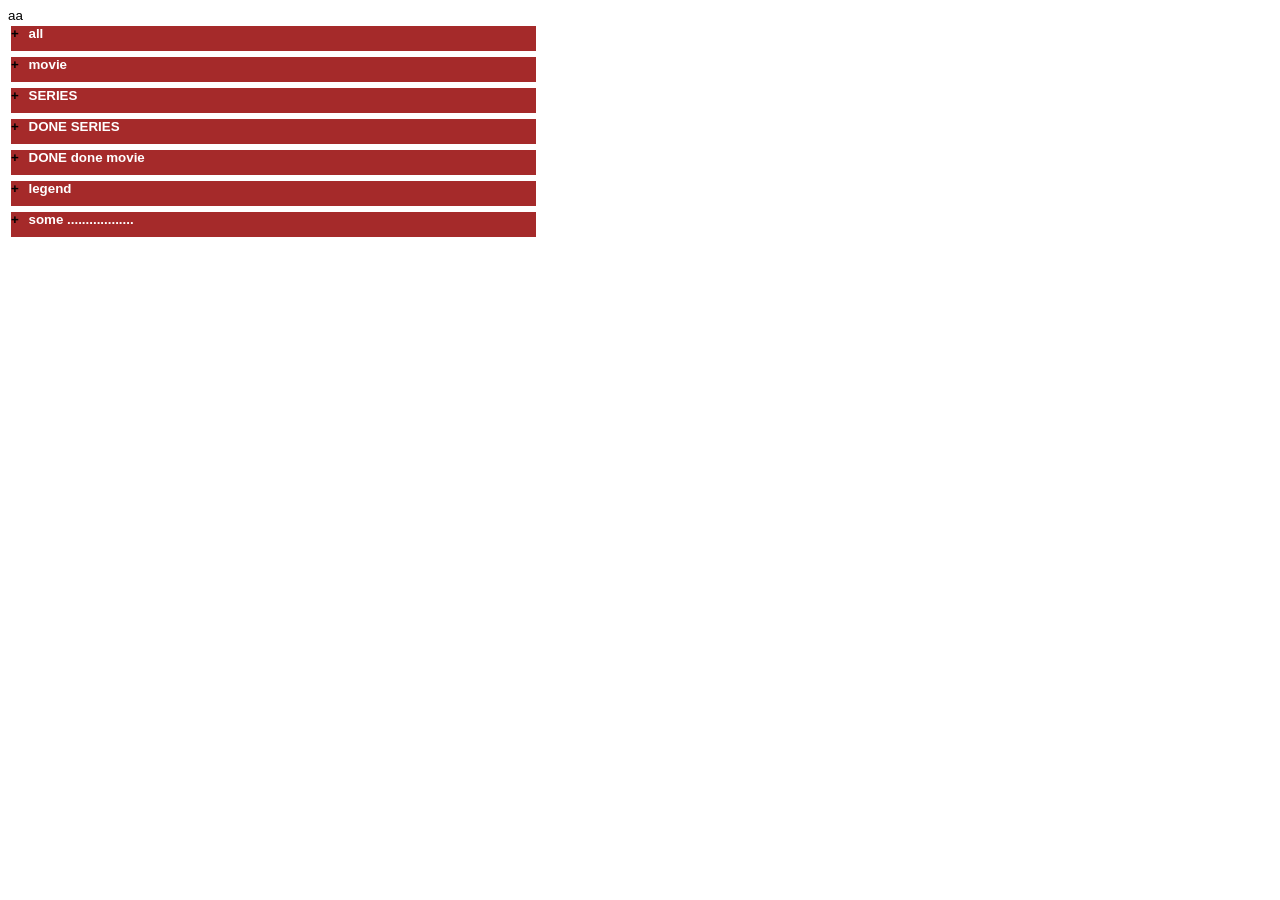
<file: my_movie_old.htm>
﻿<!DOCTYPE html>
<html>
<title>
cft.data.all cft
</title>
<head>
  <meta name="viewport" content="width=device-width, initial-scale=1">
  <link rel="stylesheet" type="text/css" href="./tree2.css">
</head>
<body>

  <!--
<h2>monitor</h2>

<h2>
  <i> -- main docum</i>
  <i> -- rko </i>
  <i> - ... </i>
</h2>

-->


<ul id="myUL">


aa

 
  <li><span class="caret"> all </span>
    <ul class="nested">
        <pre>

*** ALL

- Преступление и наказание» - Телесериал «Кинопоиска»
- Ночной поезд» / Nightsleeper
- Волки» / Wollfs


+Nikole Cidman
+Chrarliz Teron


2  Программисты / Devs Сериал, США, 2020, 54 мин. 1 сезон, 8 серий

- The Grand Tour: One For The Road | 
- Гранд Тур: одну на дорожку» / The Grand Tour: One for the Road

+ Убийства в одном здании» / «Only Murders in the Building» Лучший комедийный детектив наших дней
+ Медленные лошади 4 / Slow Horses


+ Пять копеек снятый ещё в 2022 году, «Пять копеек
+ Союз » \ The Union 2024


+ Сёгун / Shôgun Сериал, США, 2024, 60 мин. Историческая драма, 3 сезона, 10 серий в первом сезоне8,5
+ Авеню 5. Второй сезон / Avenue 5. Season 2 Сериал, США, 2022, 40 мин. Черноюморная трагикомедия, 8 серий
+ Любовь и смерть / Love & Death Сериал, США, 2023, 54 мин. Драма-триллер, один сезон, семь серий 
+ Фоллаут / Fallout Сериал, США, 2024, 60 мин. Фантастический боевик, 2 сезона, 8 серий в 1 сезоне8,0
+ Шугар / Sugar Сериал, 2024, 50 мин. Детектив-нуар, мини-сериал, 8 серий
+ Единожды солгав / Fool Me Once Сериал, Великобритания-США, 2024, 50 мин. Детективный триллер, мини-сериал, 8 серий6,8Рейти
+ Рипли / Ripley / Сериал, США, 2024, 60 мин. Триллер-драма, 8 серий в 1 сезоне
+ Лютер -200х
+ Индустрия  Industry		- 2020



5- Падение империи / Civil War Приключенческий боевик, 2024, 109 мин.
3  Зачинщики / The Instigators Криминальная трагикомедия, США, 2024, 101 мин.
3  Безумный Макс Mad Max 1979

++ Безумный Макс 2 Воин дороги Mad Max 2 The Road Warrior 1981
++ Безумный Макс 3 Под куполом грома Mad Max Beyond Thunderdome 1985
++ Безумный Макс Дорога ярости Mad Max Fury Road 2015
++ Фуриоса: Хроники Безумного Макса / Furiosa: A Mad Max Saga Фантастический боевик, Австралия-США, 2024, 148 мин.


4  Полицейский из Беверли-Хиллз Beverly Hills Cop 1984
3  Полицейский из Беверли-Хиллз 2 Beverly Hills Cop II 1987
3  Полицейский из Беверли-Хиллз 3 Beverly Hills Cop III 1994
++ Полицейский из Беверли-Хиллз: Аксель Фоули / Beverly Hills Cop: Axel F Комедийный боевик, США, 2024, 115 мин.

5  DESPICABLE ME 4 _Minions Officially Joins Anti Villain League_ Trailer (NEW 2024)

5- Падение империи / Civil War Приключенческий боевик, 2024, 109 мин.
3  Зачинщики / The Instigators Криминальная трагикомедия, США, 2024, 101 мин.
3  Виды доброты / Kinds of Kindness Абсурдистская трагикомедия, Ирландия-Великобритания-США-Греция, 2024, 164 мин.

++ Пацан против всех / Boy Kills World	Черноюморной комедийный боевик, Германия-ЮАР-США, 2023, 111 мин.
++ Одна жизнь / One Life Драма, Великобритания, 2023, 109 мин.
++ Меч короля / Bastarden Историческая драма, 2023, 127 мин.
++ Байкеры / The Bikeriders Криминальная драма, США, 2023, 116 мин.
++ Идеальные дни / Perfect Days Драма, Япония-Германия, 2023, 124 мин.
++ Плохие парни до конца / Bad Boys: Ride or Die Комедийный боевик, США, 2024, 115 мин.
++ Killer Elite Профессионал (2011)
++ Я не киллер / Hit Man Криминальный ромком, США, 2023, 115 мин.
++ Хитмен. Последнее дело / Knox Goes Away Криминальная драма, США, 2023, 116 мин.
++ Каскадеры / The Fall Guy Комедийный боевик, США-Австралия-Канада, 2024, 126 мин.
++ Бегущий по лезвию 2049 / Blade Runner 2049
++ Даааааали! (2023) Daaaaaalí! -  — очередной взгляд на эксцентричного художника-сюрреалиста. Уэс Андерсон

3 Без изъяна (2007)
0 Без изъяна (1999)
3 Красотки в бегах / Drive-Away Dolls Криминальная комедия, 2024, 84 мин.
3 Дюна: Часть вторая (2024) Dune: Part Two


- Гудбай» новый комедийный сериал как президент США Джо Байден инкогнито отправляется в Россию
- The Apprentice" (Ученик). Который в "Кинопоиске" назвали "Ученик. Восхождение Трампа". Вышел биографический фильм о Трампе - "
- Стреляйте в пианиста / Andhadhun (фильм, 2018)

- Теория всего The Theory of Everything  2023?
- Culprits 2023–	1h 51m	
- Шпион/Мастер -  / Spy/Master - 
- Джокер: Безумие на двоих (2024) Joker: Folie à Deux -  с Леди Гагой
- Муфаса: Король лев (2024) Mufasa: The Lion King - . Приквел Короля Льва -  от режиссера Лунного света - 
- Мегалополис 2024? Megalopolis -  Фрэнсиса Форда Копполы
- Микки 17 (2025) Mickey 17 - . Роберт Паттинсон у режиссера Паразитов - 
- Саван . The Shrouds Венсан Кассель у Дэвида Кроненберга
- Конец света . The End Тильда Суинтон у Джошуа Оппенхаймера
- Настоящая боль (2024) A Real Pain - Джесси Айзенберга (в главной рольи сам Джесси и Киран Калкин)
- Империя (2024) L'Empire - Брюно Дюмона
- Слухи Rumours - Гая Маддина
- Претенденты (2024) Challengers - Луки Гуаданьино
- The Legend of Ochi (2023) Легенда об Очи - Исайи Саксона
- Bird 2024? Берд - Андреа Арнольда с Бэрри Кеоганом

- Пентаверат Пятиверие / 	 - 2022	Это комедийный сериал 
- Не могу выкинуть тебя из головы - 2022
- Разрыв связи 			- 2022 Андрея Лошака.
- Тори и Локита                   - 2022
- Где Xing zhe he chu             - 2022


        </pre>
    </ul>
  </li>











  <li><span class="caret"> movie </span>
    <ul class="nested">
      <pre>


***	movie:

+ Кафка 2024
+ Последний мент 2015-17 39+52




+ Жизнь Адель Бельгия, Испания, Франция/2013/
+ Ад каннибалов Cannibal Holocaust, 1980
+ Сербский фильм A Serbian Film , 2010 детектив триллер ужасы / Сербия
+ Сало, или 120 дней Содома (1975) Salò o le 120 giornate di Sodoma18+
+ Сладкий фильм (1974) Sweet Movie
++ Дом» (англ. Home) — 2009 Яна Артюса-Бертрана и Люка Бессона. 1:52:58



++ Убийца (2023) The Killer

++ триггер 2023 драма


4  Министерство неджентльменских дел (2024) The Ministry of Ungentlemanly Warfare16+
4  Великая Ирония (2023) Coup de chance  Вуди Аллен
1  Театральный лагерь / Theater Camp 2023 комедия
5  Американское чтиво (2023) American Fiction 18+ комедия
5  Боб Марли: Одна любовь (2024) Bob Marley: One Love
3  Наполеон (2023) Napoleon Ридли Скотт
3  Присцилла (2023) Priscilla

5- Белый список  - 2022 Роман Волобуев: детектив, др

3  Анатомия падения 2023
3  БАРДО, Ложная хроника горстки истин / BARDO, False Chronicle of a Handful of Truths - 2022 Алехандро Гонсалес Иньярриту
2  О чём говорят мужчины. Простые удовольствия, 2023
5  Индиана Джонс и колесо судьбы / Indiana Jones and the Dial of Destiny
1  В ожидании Дали Esperando a Dali 2023 , Испания, драма, комедия, мелодрама
3  Быть Сальвадором Дали (2022) Dalíland 18+ биография
3  Космонавт Spaceman 2024 - Юхана Ренка  фантастика
3  Дюна (2021) Dune: Part One
3  Дюна (2024) Dune: Part Two

4  Бедные-несчастные (2023) Poor Things
3  Оставленные / The Holdovers Трагикомедия, США, 2023, 133 мин.
3  Пчеловод / The Beekeeper Криминальный боевик, США-Великобритания, 2024, 105 мин.
3  Race for Glory: Audi vs. Lancia Большая гонка. Ауди против Лянчи (2024)
1  Прошлые жизни (2023) Past Lives 16+  мелодрама 
4  Сказка  + 2022	Александр Сокуров
3  Аргайл: Супершпион - Мэттью Вона  боевик, комедия
4+ Догмен (2023) Dogman Л Бессона
5- Зона интересов (2023) The Zone of Interest 18+ биография, история
3  Year of the dog Год собаки 2022
3  Убийцы цветочной луны Killers of the Flower Moon 2023, США, драма, мелодрама, криминал
4  опергеймер
5  Солтберн / Saltburn 2023 Черноюморная сатира, США-Великобритания, 2023, 131 мин.
5- Дворец (2023) The Palace
3  Феррари (2023) Ferrari
4  Чудесная история Генри Шугара The Wonderful Story of Henry Sugar (Wes Anderson) 2023, Великобритания, США, 
4+ Каменное сердце  / Heart of Stone 2023 Шпионский триллер от Netflix с
3+ Они клонировали Тайрона They Cloned Tyrone 2023, США, фантастика, боевик, триллер, комедия
5  Капитан Волконогов бежал	++ 2021
4 Элвис 		++ 2022

3  Ангел-истребитель El angel exterminador The Exterminating Angel (Луис Бунюэль Luis Bunuel) 1962


++ Dolls ++ 2000
++ Не смотри вверх ++ 2022 1a
++ человек дождя 	++
++ крестный отец 	++ 1a
??+ Следующий гол – победный / Next Goal Wins


      </pre>
    </ul>
  </li> 





  <li><span class="caret"> SERIES </span>
    <ul class="nested">
        <pre>

*** SERIES


%5 Белый лотос / The White Lotus 2021–2025 *2	TV-MA	1h	
%5 Bad Sisters  Заговор сестёр Гарви / Bad Sisters  *2 2022–	TV-MA	53m	
%3 Бортпроводница / The Flight Attendant 2020–2022	TV-MA	
%5 Кроличья нора / Rabbit Hole *1	% 2023 =2/0.4
%4 Разделение  severance *1 x 2022
%5 Slow Horses  40m*8*3			++   2022 - 2023 	*2 =46  3 = 8 / 12                      
4x Мёртв для меня / Dead to Me 2019–2022	30m*10*3		=40				$ 1/30		
3+ (d) Дрянь / Fleabag 2016–2019	TV-MA	27m	6*2		=30

+ Vera  Вера 4*12 2023
+ Endeavour Молодой Морс 3*9 2023
+ мосгаз *9 =150 =74  детектив, криминал

3 Престиж / Престиж 2024 2*8
	dark comedy series	
 
+? Умерь свой энтузиазм / Curb Your Enthusiasm 8.8  TV Series 2000– 18+ 28m 10*10
+? =150 Ты - воплощение порока / You're the Worst 8.8 TV Series 2014–2019 5=60 30m
+ Тед Лассо: Ted Lasso TV Series 2020–2023 TV-MA 24h 13m 8.8 3*10
+ Peep Show 8.7
+ the inbetweeners Переростки 8.4 (сериал 2008 – 2010)

+ Чaсти тела / Nip/Tuck 2003–2010  7.7	TV-MA	44m	
+ Жизни матрёшки / Russian Doll 2019–	7.7 TV-MA	30m	
+ Лемони Сникет: 33 несчастья / A Series of Unfortunate Events 7.7 2017–2019 TV-PG	50m	
+ Родители года / Breeders 2020–2023 7.6	TV-MA	30m	
+ В ритме жизни / Physical 2021–2023 7.3	TV-MA	30m	
+ Охотники / Hunters 2020–2023	7.2 TV-MA	1h	
+ Последний человек на Земле / The Last Man on Earth 2015–2018 7.4	TV-14	22m	


4  Killing Eve  ++ 2018 .. 	*4
3  Жизнь по вызову 30m*10*2 						=32 				
3  Хитрости / Hacks 2021– 8.2	TV-MA	30m*8*2				=33	
1  Minx / Кокетка 7.6 - Комедия о женском секс-журнале 			=42 
1  Одни из нас  / Last of us 9*1 					=37 
1  Все к лучшему / Better Things 2016–2022	TV-MA	22m * 10*3	=54
1  Диета из Санта-Клариты / Santa Clarita Diet 2017–2019 TV-MA 30m	=46
3  Tom Clancy’s Jack Ryan / Джек Райан 1-4 ++ 2022   / 50m*24+	=44
4  (c) Full Circle Замкнутый круг  3/50*6 *1 	от Стивена Содерберга	=17

4 (w) Мастера вечеринок / Party Down 2009–	TV-14	30m*26		=43				
3+ Захваченный рейс / Hijack Сериал, США, 2023, 47 мин. 7*1 	=10		$ 1.5/50



3  Беспринципные Беспринципные 2020-			45*8*4		=80				$ 1.7/45
3  (+c) *1 Special Ops: Lioness / Спецназ: Львица  -- про агентш ЦРУ	=13 				$ 2/50


4 (-) Задача трёх тел		1*8*60/					=24  					$ 3/55 

++ (w+c) WaterShip Down  обитатели холмов 				=8				$ 2/50
++ (w+c) *1 The Diplomat / +Дипломатка -- 2023, 50 мин. 1*8 		=15				$ 2/50
++ (w) Фарго / Fargo 2014–2024	18+	53m*10*5			=84+33				$ 2/50
++ (w) River Ривер 2015 1+6  драма, криминал, детектив 			=14			$ 2/60

++ (w) Благие знамения / Good Omens 2019–2023	16+	55m*6*2		=27		$ 1.5/50
++ ( >> ?) Девчонки из Дерри / Derry Girls 2018–2022	TV-MA	30m	=17		$ 0.7/25
++ (w) Патриот / Patriot 2017 -2018 		57m*2*10 		=22	$ 1/50
++ (w-c) Уellowstone  	*5						=38	$ 0.2 /45
++ (w) Престиж Престиж 2024 		1*8 				=13
++ (w) триггер 2018... 8*2						=30-50?				$ 2/50


++ (a)(d) %4 Миллиарды / Billions , 7-й сезон				=74	$ 0.8/60 - $ 3/60

++ (c) Нарушители / The Outlaws 2021–	TV-MA	58m			=6	$ 1/60
++ (c) Девушка в маске / Mask Girl / Maseukeugeol 2023–	TV-MA	1h	=17			$ 2/60
++ (c) heart of stone							=26 	$ 1/50
++ (c) *3  hardy boys / Братья Харди					=24	$ 1.2/45
++ (c) Компьютерщики The IT Crowd , 	% 2006–2013, 22 мин.		=7	$ 0.3/25
++ (c) StartUp Стартап 	США, 		% 2018, 3 сезона		=77					$ 3/45
++ (c) Americans		1*13					=10	$ 1/60
++ (c) Mr Robot								=87			$ 2/50
++ (c) Riget Королевство  Ларса фон Триера:  ++ 2022  			=16
++ (c) La casa .. Бумажный дом  	++ 2017 - 2021  39m / 65  	=39	$ 0.8/45
++ (c) the AfterParty / Вечеринка 40m*9*2  				=33 	$ 0.7/50
++ (c) Винченцо / Binsenjo 2021–	Not Rated	1h20m*20*1	=36			$2/80
++ (c) Wilfred 2011 – 2014 10*4 драма, комедия, детектив 		=36	$0.7/20
++ (c) Задержка в развитии / Arrested Development 2003–2019 16+ 22m*4*20 =81 				$ 1/20()
++ (c) Доктор Мартин / Doc Martin 2004–2022	TV-14	46m*10*6	=120+35	$ 0.7/45 

++ (d) Барри / Barry 2018–2023	18+	30m 	8*4			=65	
++ (d) Чокнутая бывшая / Crazy Ex-Girlfriend 2015–2019	TV-14 42m 18*4	=130

++ (d) В Филадельфии всегда солнечно / It's Always Sunny in Philadelphia 2005– 18+ 22m	16*12 =200
++ (d) Отбросы / Misfits 2009–2013	18+	1h	5*6		=62  
++ (d) Миротворец / Peacemaker 2022–	18+	40m	1*8		=23
++ (d) Королевы крика / Scream Queens 2015–2016	18+	45m	1*13	=22
++ (d) Бесстыжие / Shameless 2011–2021	18+	46m	11*12		=121 
++ (d) Клиент всегда мертв / Six Feet Under 2001–2005	18+ 1h 5*12	=94
++ (d) Office								=62
++ (d) Конец ***го мира / The End of the F***ing World 2017–2019 16+ 25m 2*8 =34
++ (d) Праведные Джемстоуны / The Righteous Gemstones 2019– 18+ 36m 3*9	=67
++ (d) Дурман / Weeds 2005–2012	TV-MA	28m	8*10			=158


++ (с) Grand Tour  *13*5 						=58	2/60
++ (с) Top Gear  *10*x  						=24	1/60  $1.5/60
++ (a+с) Black Mirror / Черное зеркало   				=24	$ 0.5/40

++ ? Poker Face / +Покерфейс / 2023, 58 мин. Крим детектив, 10*1 	=24 					$ 3/60
++ ? Силиконовая долина Silicon Valley , % 2014–2019, 28 мин.


++ (d) Слуга народа ...    		++ 1.6 				= 20    5
++ (w) Братья Карамазовы  1968 Страна: СССР	: 03:38:07      =2 =4 =2 =3
++ (d) Русские								=20
++ (a) Без свидетелей  	++ 2012					=16
++ (a) Мажор               Россия,	% 2014, 2 сезона *2 	=37
++ (d) Почки 				++ 2022
++ (a) ff 	Незнайка						=3

++ (a+c+w) Татарский							=19
++ (a) Despicable Me							=21 
++ (a) God Father							=11

s 18/340 * 7 =39	SherylCrow
s 5/240 + 5/130 =21	SpiceGirls
s 12/440  =12		Dido
~			SanRemo

	GB:britain:

1a: Метод Крекера * Cracker * + 1993-1996
1a: Чисто англ убийства * Midsummer Murder * + 1997-2018
1a: Пуаро * + 1989-2013

	ita:
Non uccidere    ++ 2000

+ один литр слез 		% 2005
+ Ходячие мертвецы 	% 2010 – 2022

        </pre>
    </ul>
  </li>












      <li><span class="caret"> DONE SERIES </span>
        <ul class="nested">
          <pre>

*** DONE SERIES

3x Жизнь после смерти / After Life 2019–2022	TV-MA	30m	=25	$ 2/30
3x Beef Грызня 2023 10*1	комедия, драма   		35m = 20		$ 2/35 
3x Удивительная миссис Мейзел  	++ 2017 ... = 24 / 24                        .
3x Главный подозреваемый * Prime Suspect * ++ 1991-2006
3x Инсп Морс * Insp Morse * ++ 1987-2000

	***

$ 5 Bad Sisters / Заговор сестер Гарви   + 2022 
$ 5 The White Lotus / Белый лотос  	+ 2021 / 18	Сериал, США, 2021, 52 мин. Комедия, 3 сезона, 6 серий в 1 сезоне
4% Мёртв для меня / Dead to Me 2019–2022	30m*10*3		=40	$ 2/30		$$$ 10*3

	scandi:


	GB:

3 Мисс Марпл * x 2013
3 Бледный конь  * Pale Horse * x 2020
4 Убийство на пляже * Broadchurch * x 2017
4 broadchurch.	x 2013... = 17 
3 bletchly circle x 2014? =16 
3 Мегре * x 1993 - x 2017
3 Дет. Джек Фрост * a Touch of Frost * x 1992
4- Внутри девятого номера / Inside No. 9 2014 30m* *4	=50	$ 2/30		$$$ 6*4

	US:

5 Разделение  severance x 2022
5 Наследники / Succession x 2018 * 2 * 10
5 Миллиарды / Billions (сериал x 2016 – ...)
5 Пианино / Upright		+ 2019	Сериал, Австралия, 2019, 30 мин. Трагикомедия, 2 сезона, 8 серий в сезоне8,5Рейтинг IMDB
4 Better Call Saul x4 2015 – ...
3 Пэм и Томми x3 2022
4 Почему женщины убивают / Why Women Kill x 2019 * 1 * 18 
4 Однажды ночью / The Night Of * x 2016 * 1 * 8 
3 Постановка / Staged - season x 2020 * 2 * 20 
4 Предприятие "Божий дар" / Perpetual Grace, LTD x 2019 * 1 * 10
3 Хэппи / Happy! x 2017 * 2 * 8 
4 Видоизмененный углерод / Altered Carbon x 2018 * 2 * 10
4 Настоящий детектив / True Detective x 2014 * 3 * 8
4 Джек Ричер / Reacher x 2022
3 Список смртников / The Terminal List  x 2022  = 18               
3 Англичанка x 2222                  	=22/6               
3 Периферийные устройства x 2022 	=14/8 
4 Wednesday  x 2222                      =35/8              
4 Предложение / The Offer		x 2022 
4 Бортпроводница / The Flight Attendant	 x 2020... = 50 / 16
3 Формула 1. Драйв выживания / Drive to survive 	x 2019 ... 6+ 
3 Black Books  x 2000 – 2004) 	x 2.2    = 10 / 18          
4 Tulsa King / Король Талсы   	x 2022 
4 Консультант			x 2022 - 2023 -  США чернокомедийный «офисный  триллер
4 Калейдоскоп			x 2023 сериал про ограбление на 7 млрд
4 Авеню 5 			+ 2020 2022  		= 32 / 18	фантастика, комедия
4 Андор / Andor			++ 2022		= 20 / 12		40 мин. Фантастика, боевик, триллер, 12 серий в первом сезоне, 2 сезона
4 Связь				x 2023 сериал современный триллер 5/6
3x Цитадель 			х 2023
3x Терапия / Shrinking 		x 2022 % Сериал, США, 2023, 33 мин. Трагикомедия, 10 серий в 1 сезоне
3x The Boys 		 	x 2000  		= 48 / 20                                .
3x the idol ++ The Idol / Кумир  /  историю отношений начинающей поп-звезды Джослин с лидером культа Тедросом. 
3x black bird	американский мини-сериал Денниса Лихейна в жанре криминальной драмы
3x High Desert / «Детектив под кайфом  / «  ++

3x Основано на реальных событиях / Based on a True Story 2023–	TV-MA	30m*8*1	 =15		$ 2/30		
3x Решала / Mr Inbetween 2018–2021	TV-MA	30m*6*3		=51 					$ 2/30		$$$ 6*3

	italy

3 не убей ita -2015
3 коммисар монтальбано .. ita x 1999..2018..
3 Рокко Скьявоне  x 2016  2018

	**:

3x	Я жив / Estoy Vivo x 2017


	rus

6s	Последний министр (Россия)  4.9     = 37                              
4s	Псих x2020
3s	Amore More 	x 2022 
3x	В Бореньке чего-то нет x 2022
4s	Содержанки (Россия)  x 2019    
2x	Технарь x 2019 
2x	Капельник x 2022  = 9/6                                                   
2x	Монастырь x 2022  = 13/6                                                  1
3s	Краткий курс счастливой жизни x 2012      Роман Волобуев:
2x	Квест                   x 2015
3s	Детективный синдром x 2019
2x	Просто представь, что мы знаем x 2020
2x	надвое  x 2022  		= 9 / 8                                   1
3x	Окаянные дни             x 2020  = / 10                                2
2x	Аврора                x 2022  = / 8                                    2
4s	Год культуры (Россия)  		x 2018 ++ 1.3 	= 8 / 37                                 5
4s	Содержанки. Перезагрузка  	% 2022 сериал 5/6
4x	Братья Карамазовы x 1958	Страна: США	02:19:57	=1 =1 =7
3x 	Братья Карамазовы x 2008	Страна: Чехия, Польша: 01:39:45 =6
3x	Братья Карамазовы x 2008	Производство: "Колибри" по заказу "Централ Партнершип"	12 x ~ 00:45:00	=13  =6 =8
5s	Братья Карамазовы x 2013	Страна: Япония	11 x 0:35         =10 
3x  	Что делать женщине, если у неё два любовника, а выбрать нужно одного 
2x  	Секс. До и после 15m*14*1 =21








            </pre>
        </ul>
      </li> 
















  <li><span class="caret"> DONE done movie </span>
    <ul class="nested">
      <pre>

*** DONE done movie:

4 Блокбастер x 2017
4 Петровы в гриппе x 2021
3 «Медея» Александра Зельдовича x 2021
4 Никто x 2021
3 Последняя дуэль x 2021
3 Холодный расчет» (The Card Counter), x2022 режиссер Пол Шредер 
3 Серый волк энд Красная шапочка x 1990
3 «Расёмон» Куросавы x 1111,
4 Отступники  x 2006
4 Того x 2019?
3 gentlemen   x 2020
5 knives out  x 2020
3 Мэри и Макс» (англ. Mary and Max) x2009
4 Mission: Impossible  x1996 .. 2006 .. .. 2018
3 Последний богатырь x2
3 Все везде и сразу, x 2022 в которой героиня Мишель Йео путешествует по мультивселенной,
3 Преступления будущего x 2022 ,  боди-хоррора Дэвида Кроненберга 
3 Где Анна Франк x 2022 .  прошлогодние участники Канн 
4 Три тысячи лет желаний x 2022 , фэнтези Джорджа Миллера 
3 Серый человек x 2022
0 Герой x 2022 ,  прошлогодние участники Канн 
3 Худший человек на свете, x 2022  прошлогодние участники Канн 
3 Лакричная... x 2021
4 Красное уведомление  x 2021
0 Экстремальная работа  x 2021
4 Поездка  x 2021
3 Бандит x2022
3 Время Армагеддона  x2022 Джеймса Грэя,
4 Решение уйти  x2022  детективного триллера Пак Чхан-Ука
3 Мой личный штат Айдахо xx
3 Покажи мне любовь      xx
3 Треугольник печали   		x 2022   сатиры Рубена Эстлунда,
3 Двойной обман Мадлен Коллинз x
3 Фабельманы                        x 2022  
3 Покерфейс Режиссер: Рассел Кроу  x 2022  
4 Банши Инишерина         	x 2022  
3 Ламборгини: Человек-легенда Роберта Мореско.  x 2022
0 Пошумим! (Rattled!)   		x 2022   	
3 Брат и сестра  			x 2022  драмы Арно Деплешена . 
3 Аллея кошмаров / Nightmare Alley	x 2021, 150 мин.7,8Рейтинг 
3 Петрополис Валерия Фокина    x 2022  
3 Непослушная                     x 2023 Россия
3 Ампир V,   			% 2022 пелевинской экранизации

4 Операция “Фортуна” » x 2022 Гая Ричи
3 На Западном фронте без перемен x 
4 The Wale	x 2022
4 The Menu                x 2022
3 Текст                           x 2019  Россия
0 WildLife	x `2022
3 Амстердам / Amsterdam  		x 2022	Трагикомедия, США-Канада, 2022, 134 мин. Бледно-голубой глаз ?
3 Месть / Vengeance 		x 2022 Трагикомедия, США, 
3 Inside Out 	++ 2015


3 Последний поезд в Рождество 	x 2021 	| Фантастическая трагикомедия
4 Достать ножи Стеклянная луковица x 2022  
3 Пиноккио  			x 2022  
3 Пиноккио  			x 2022  
3 Вавилон / Babylon		x 2022
3 Tar Tap				x 2022
0 Чумовая пятница   		x 2000


5x Главная роль / Competencia oficial ! 2022 Сатирическая трагикомедия, Испания-Аргентина, 2021
5x Быстрее пули  ! 2022, США боевик, триллер Режиссер: Дэвид Литч В главных ролях: Сандра Буллок, Брэд Питт, Аарон Тейлор-Джонсон
4x Сядь за руль моей машины  ! 2022  прошлогодние участники Канн 
4x Кривые линии Бога / Los renglones torcidos de Dios ! 2022

3x Я, робот (расширенная версия) I, Robot 2004
3x Из машины Ex Machina 2014, Великобритания, Фантастика, триллер, драма
3x Рептилии Reptile 2023, США, детектив, триллер, драма, криминал
3x Создатель The Creator 2023, США, фантастика, боевик, триллер, драма, приключения
3x Маэстро (2023) Maestro

0 Ренфилд / Renfield Комедийный экшен-хоррор, США, 2023, 93 мин.


x Лучше звоните Солу / Better Call Saul (сериал 2015 – ...)

x Книжный магазин Блэка / Black Books (сериал 2000 – 2004)

x Мэри и Макс» (англ. Mary and Max) 2009




      </pre>
    </ul>
  </li> 
 



  <li><span class="caret"> legend
  </span>
    <ul class="nested">
      <pre>
 
legend

a - absent
l + torrent found ready to load
r ++ loaded ready to see
s s seen to save to arc
t % seen half part - temp 
x x seen and deleted


%%
+++ to see
+
++

status namee namer rate year	country episode[/total]  seasonsnow/seasonstotal time: Gb. note                         
s	ne . nr	o	1999	ru	/	/	:	.	txt	

status namee namer rate year	country episode[/total]  seasonsnow/seasonstotal time: Gb. note                         
s	ne . nr	o	1999	ru	/	/	:	.	txt	

state  
	vol/time*episodecount
		rate year	country episode[/total]  seasonsnow/seasonstotal time: Gb. namee namer note                         

+x  =dd name / name	=dd / ddm * dd * dd ~1a1c2d1w...




~
!
@
# 
$ mark
^
&
*
= vol


--
%
+
++

x#
s#

     </pre>
    </ul>
  </li> 











  <li><span class="caret"> some ..................  </span>
    <ul class="nested">

      <li><span class="caret">  </span>

        <ul class="nested">

          <pre>
          </pre>
<!--
          <li><span class="caret">S.ONE</span>
            <ul class="nested">
              <li>S 1 1</li>
            </ul>
          </li>
-->

        </ul>
      </li> 



      <li><span class="caret">  - </span>
        <ul class="nested">
          <pre>
          </pre>
        </ul>
      </li> 
 
    </ul>
  </li>











<!--
 
 <li><span class="caret">CUR_CONTR_DOCS </span>

    <ul class="nested">

      <li> CUR_CONTR_DOCS  </li>
        <ul class="nested">
         <pre>
         @name('Дата')                 DATE_OPER        [DATE];
         @name('Валютный контролер')   CUR_CONTR        [CUR_CONTR_US_REF];
         @name('Документ')             DOC              [MAIN_DOCUM_REF];
         @name('Комментарий')          REASON           [MEMO_4000];
         @name('Доп. реквизиты')       SA_ID            [NUMBER];
         @name('Статус контроля')      VTB_COM_STATUS   [COM_STATUS_P_REF];
         @name('Статус автоакцепта')   VTB_AUTO_STATUS  [COM_STATUS_P_REF];
         @name('Проверки автоакцепта') VTB_CHECK_RESULT [VTB_CHECK_RE_ARR];
         </pre>
        </ul>


      <li><span class="caret">VW_CRIT_VTB_CCD_PENDING </span>
        <ul class="nested">
        <pre>
        SELECT 
          0 ID, 
          a1.C_FILIAL_CODE C_1, 
          a1.C_CCUSER_DEPART C_2, 
          a1.C_CCUSER_NAME C_3, 
          SUM(a1.C_LESS20) C_4, 
          SUM(a1.C_BETWEEN20_60) C_5, 
          SUM(a1.C_MORE60) C_6,
          a1.C_CCUSER U_1
        from (
          select  
            b2.C_CODE C_FILIAL_CODE, 
            a4.C_CODE C_CCUSER_DEPART, 
            a3.C_NAME C_CCUSER_NAME, 
            a1.C_CUR_CONTR C_CCUSER, 
            case when c1.TIME > SYSDATE-.0138 then 1 else 0 end C_LESS20, 
            case when c1.TIME >= SYSDATE-.0416 and c1.TIME <= SYSDATE-.01388 then 1 else 0 end C_BETWEEN20_60, 
            case when c1.TIME < SYSDATE-.0416 then 1 else 0 end C_MORE60

          from 
            OBJECT_STATE_HISTORY c1, 
            Z#BRANCH b2, Z#MAIN_DOCUM b1, 
            Z#DEPART a4, Z#USER a3, 
            Z#CUR_CONTR_USERS a2, 
            Z#CUR_CONTR_DOCS a1

          where 
            a1.C_CUR_CONTR=a2.id(+) 
            and a2.C_USER=a3.id(+) 
            and a3.C_DEPART=a4.id(+) 
            and b1.C_FILIAL=b2.id(+)
            and (b1.ID = a1.C_DOC(+) 
            and b1.STATE_ID in ('TO_RKO_CUR','TO_RKO_CUR_SPEC') 
            and (a1.C_VTB_COM_STATUS is NULL or a1.C_VTB_COM_STATUS = 24842104) 
            and c1.OBJ_ID = TO_CHAR(b1.ID) and c1.STATE_ID in ('TO_RKO_CUR','TO_RKO_CUR_SPEC'))
        ) a1
        group by a1.C_FILIAL_CODE,a1.C_CCUSER_DEPART,a1.C_CCUSER_NAME,a1.C_CCUSER
        order by a1.C_CCUSER

        </pre>
        </ul>
      </li>

      <li> VW_CRIT_VTB_CCD_PENDING </li>

   </ul>
  </li>




  <li><span class="caret"> CLASS </span>
    <ul class="nested">

      <li><span class="caret"> STRUCT </span>

        <ul class="nested">
          <li><span class="caret">S.ONE</span>
            <ul class="nested">
              <li>S 1 1</li>
              <li>S 1 2 </li>
            </ul>
          </li>


        </ul>
      </li> 

      <li><span class="caret"> FUN </span>

        <ul class="nested">
          <li><span class="caret"> F ONE</span>
            <ul class="nested">
              <li>F 1 1</li>
              <li>F 1 2 </li>
            </ul>
          </li>

          <li><span class="caret">TWO</span>
            <ul class="nested">
              <li>F 2 1 </li>
              <li>F 2 2</li>
            </ul>
          </li>

        </ul>
      </li> 

      <li><span class="caret"> VIEW </span>

        <ul class="nested">
          <li><span class="caret">V ONE</span>
            <ul class="nested">
              <li>V 1 1 </li>
              <li>V 1 2</li>
            </ul>
          </li>

          <li><span class="caret">TWO</span>
            <ul class="nested">
              <li>Sencha</li>
              <li>Gyokuro</li>
            </ul>
          </li>

        </ul>
      </li> 

 
    </ul>
  </li>




  <li><span class="caret">Beverages</span>
    <ul class="nested">
      <li>Water</li>
      <li>Coffee</li>
      <li><span class="caret">Tea</span>
        <ul class="nested">
          <li>Black Tea</li>
          <li>White Tea</li>
          <li><span class="caret">Green Tea</span>
            <ul class="nested">
              <li>Sencha</li>
              <li>Gyokuro</li>
              <li>Matcha</li>
              <li>Pi Lo Chun</li>
            </ul>
          </li>

          <li><span class="caret">Green Tea</span>
            <ul class="nested">
              <li>Sencha</li>
              <li>Gyokuro</li>
              <li>Matcha</li>
aaaaaaaaaaaaaaaaaaaaaaaaaaaaaaaa 
              <li>Pi Lo Chun</li>
aaaaaaaaaaaaaaaaaaaaaaaaaaaaaaaa 
            </ul>
          </li>

        </ul>
      </li>  
    </ul>
  </li>
-->

</ul>

</body>

  <script src="./tree2.js"></script>

</html>
</file>
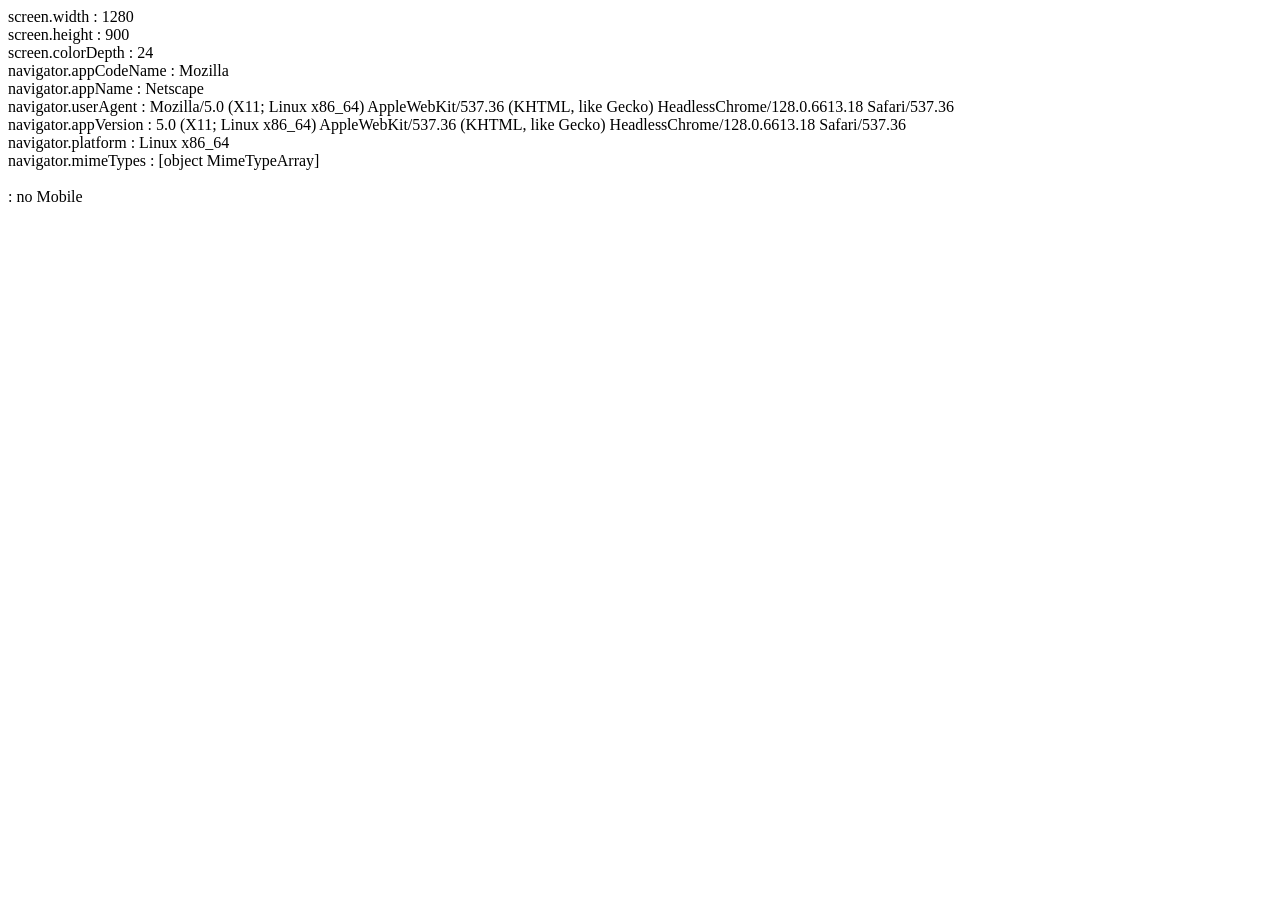
<file: myinfo.htm>
<!DOCTYPE html>
<html lang='en'>
<head>
<meta charset="utf-8">
<title>Sample Banner</title>
<!--[if lte IE 8]>
<![endif]-->
<script>

function mybug(t, s) {
  document.write(t + ' : ' + s.toString() + '<br/>');
}

//var ip = getenv('REMOTE_ADDR');//IP-����� ����������
//var br = getenv('HTTP_USER_AGENT'); //������� ����������
//mybug('ip', ip ); //������ ������ ��������
//mybug('br', br ); //������ ������ ��������

mybug('screen.width         ', screen.width          ); //������ ������ ��������
mybug('screen.height        ', screen.height         ); //������ ������ ��������
mybug('screen.colorDepth    ', screen.colorDepth     ); //������� ������� �������� �����
//mybug('screen.pixelDepth    ', screen.pixelDepth     ); //���������� ������ ��������
mybug('navigator.appCodeName', navigator.appCodeName ); //������� ��� ��������.
mybug('navigator.appName    ', navigator.appName     ); //��� �������� / ��� ��������
mybug('navigator.userAgent  ', navigator.userAgent   ); //����� ������������
mybug('navigator.appVersion ', navigator.appVersion  ); //������ ��������
//mybug('navigator.language   ', navigator.language    ); //���� ��������
mybug('navigator.platform   ', navigator.platform    ); // ��
//mybug('navigator.javaEnabled', navigator.javaEnabled ); // ���������, ������� �� Java.
mybug('navigator.mimeTypes  ', navigator.mimeTypes   ); //���� ������ (MIME)
//mybug('appCodeName          ', appCodeName           ); //����� ���� ����������
//mybug('cpuClass             ', cpuClass              ); // ����� ���������� (x86 � ��.).
//mybug('systemLanguage       ', systemLanguage        ); // ��������� ����
//mybug('appMinorVersion      ', appMinorVersion       ); // �����-������ ����������
//������ ��� ������������ (IE):
//var ws = new ActiveXObject("WScript.Network");
//mybug(ws.ComputerName + " " + ws.UserName);

var isMobile = {
  Android: function() { return navigator.userAgent.match(/Android/i); },
  BlackBerry: function() { return navigator.userAgent.match(/BlackBerry/i); },
  iOS: function() { return navigator.userAgent.match(/iPhone|iPad|iPod/i); },
  Opera: function() {  return navigator.userAgent.match(/Opera Mini/i); },
  Windows: function() { return navigator.userAgent.match(/IEMobile/i); },
  any: function() { 
    return (isMobile.Android() || isMobile.BlackBerry() || isMobile.iOS() || isMobile.Opera() || isMobile.Windows());
  }
};

if (isMobile.any()) {
  mybug('<br/>', 'is Mobile')
}
else {
  mybug('<br/>', 'no Mobile')
}      
      
</script>
</head>
<body>
<br/>
</body>
</html>
</file>
<file: beziereditor.css>
/* CSS */
body
{
  font-family: arial, helvetica, sans-serif;
  font-size: 85%;
  margin: 10px 15px;
  color: #333;
  background-color: #eee;
}

h1
{
  font-size: 1.6em;
  font-weight: normal;
  margin: 0 0 0.3em 0;
}

h2
{
  font-size: 1.4em;
  font-weight: normal;
  margin: 1.5em 0 0 0;
}

p
{
  margin: 1em 0;
}

#canvas
{
  display: inline;
  float: left;
  margin: 0 10px 10px 0;
  background-color: #fff;
}

#code
{
  display: block;
  float: left;
  width: auto;
  height: 11em;
  font-family: monospace;
  font-size: 1em;
  padding: 2px 4px;
  margin: 300 0;
  color: #555;
  background-color: #eee;
  border: 1px solid #999;
  overflow: auto;
}
</file>
<file: tree2.css>
﻿* 
{ 
  font-family: verdana, arial, helvetica, sans-serif; 
  font-size: 10pt; 
} 

ul, #myUL {
  list-style-type: none;
  padding: 0;
}

#myUL {
  margin: 0;
/*
*/
  padding: 0;
}

.caret {
  cursor: pointer;
  font-weight: bold;
  background: Brown;
  height: 25px;
  width: 525px;
  border: 3px solid white; 
  color: white;
  display: block;


}

.caret::before {
  content: "+";
  color: black;
  display: inline-block;
  margin-right: 6px;
/*
*
*/
}

.caret-down::before {
  content: "-";
}

.nested {
  display: none;
}

.active {
  display: block;
}

/*
ul.nav li {
  background: darkGray;
  float: left;
  height: 25px;
  list-style: none;  
  border: 3px solid white; 
}
ul.nav li a {
  color: white;
  text-decoration: none;
  display: block;
  padding: 5px 25px 5px 15px;
}


  background: darkGray;
  height: 25px;
  border: 3px solid white; 
  color: white;
  display: block;
  text-decoration: none;

*/
</file>
